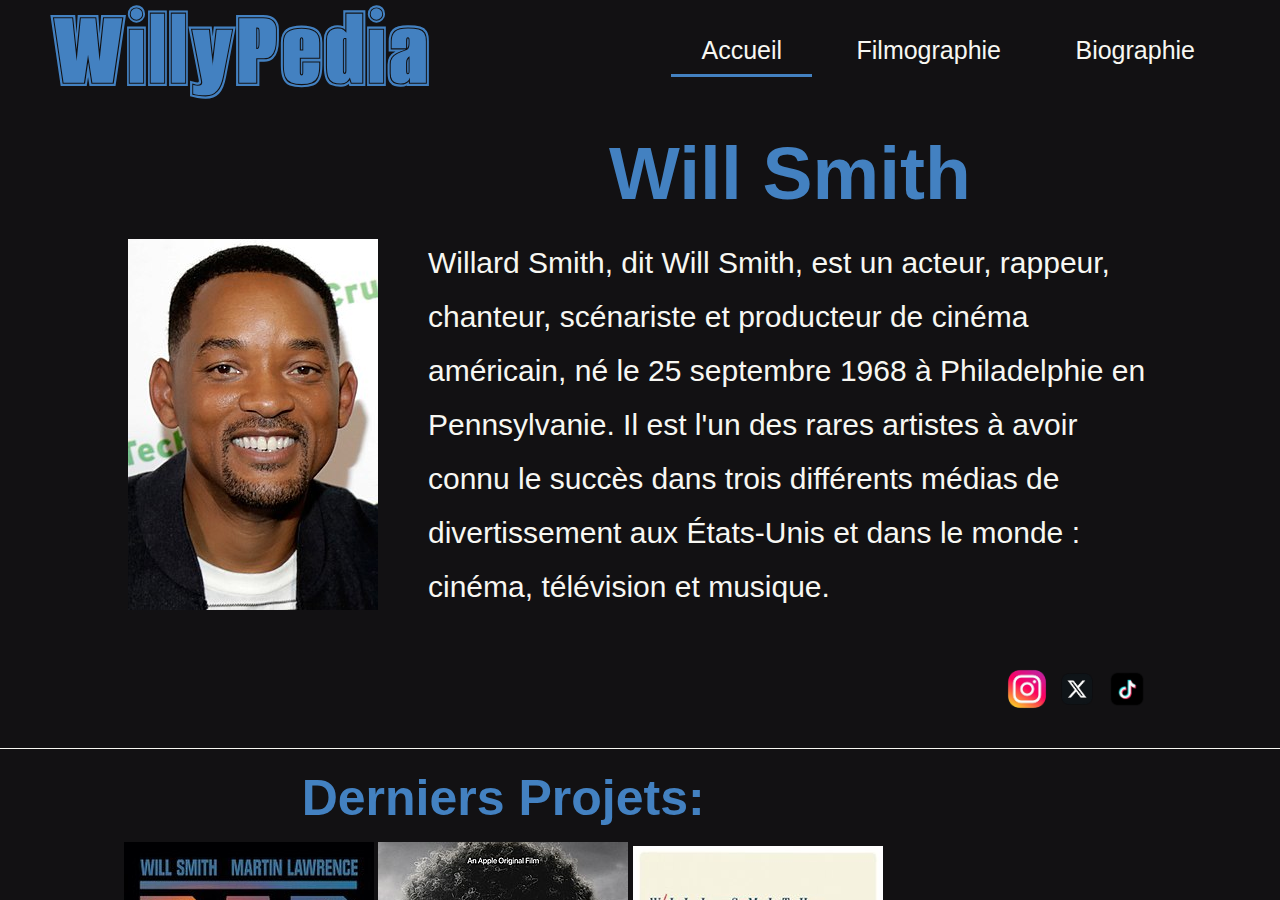
<file: index.html>
<!DOCTYPE html>
<html lang="fr">
  <head>
    <meta charset="UTF-8" />
    <meta http-equiv="refresh" content="0; URL='home.html'" />
    <link rel="stylesheet" href="styles.css" />
    <title>Redirection...</title>
  </head>
  <body>
    <div class="card">
      <h1>Programme BTech - Session 46</h1>
      <h2>Projet solo</h2>
      <p>
        Redirection en cours. Si vous n'êtes pas redirigé,
        <a href="home.html">cliquez ici</a>.
      </p>
    </div>
  </body>
</html>
</file>
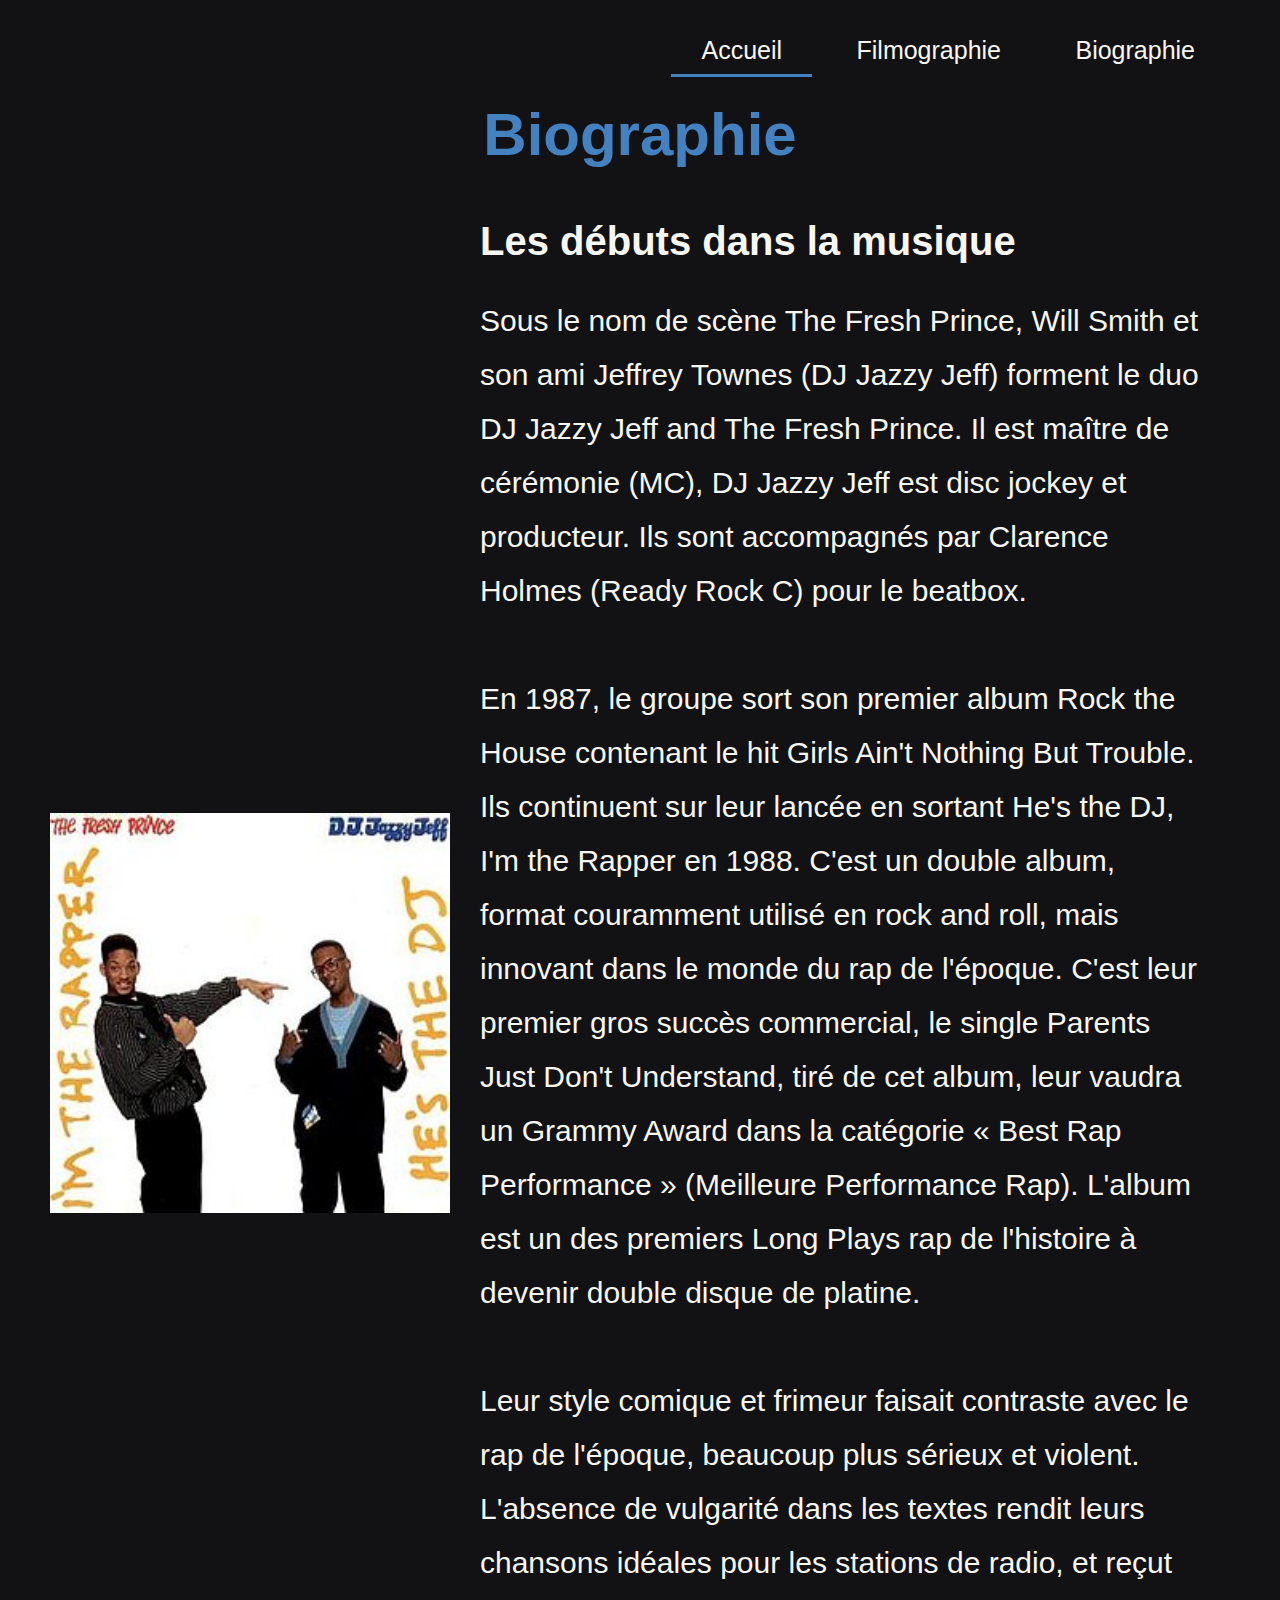
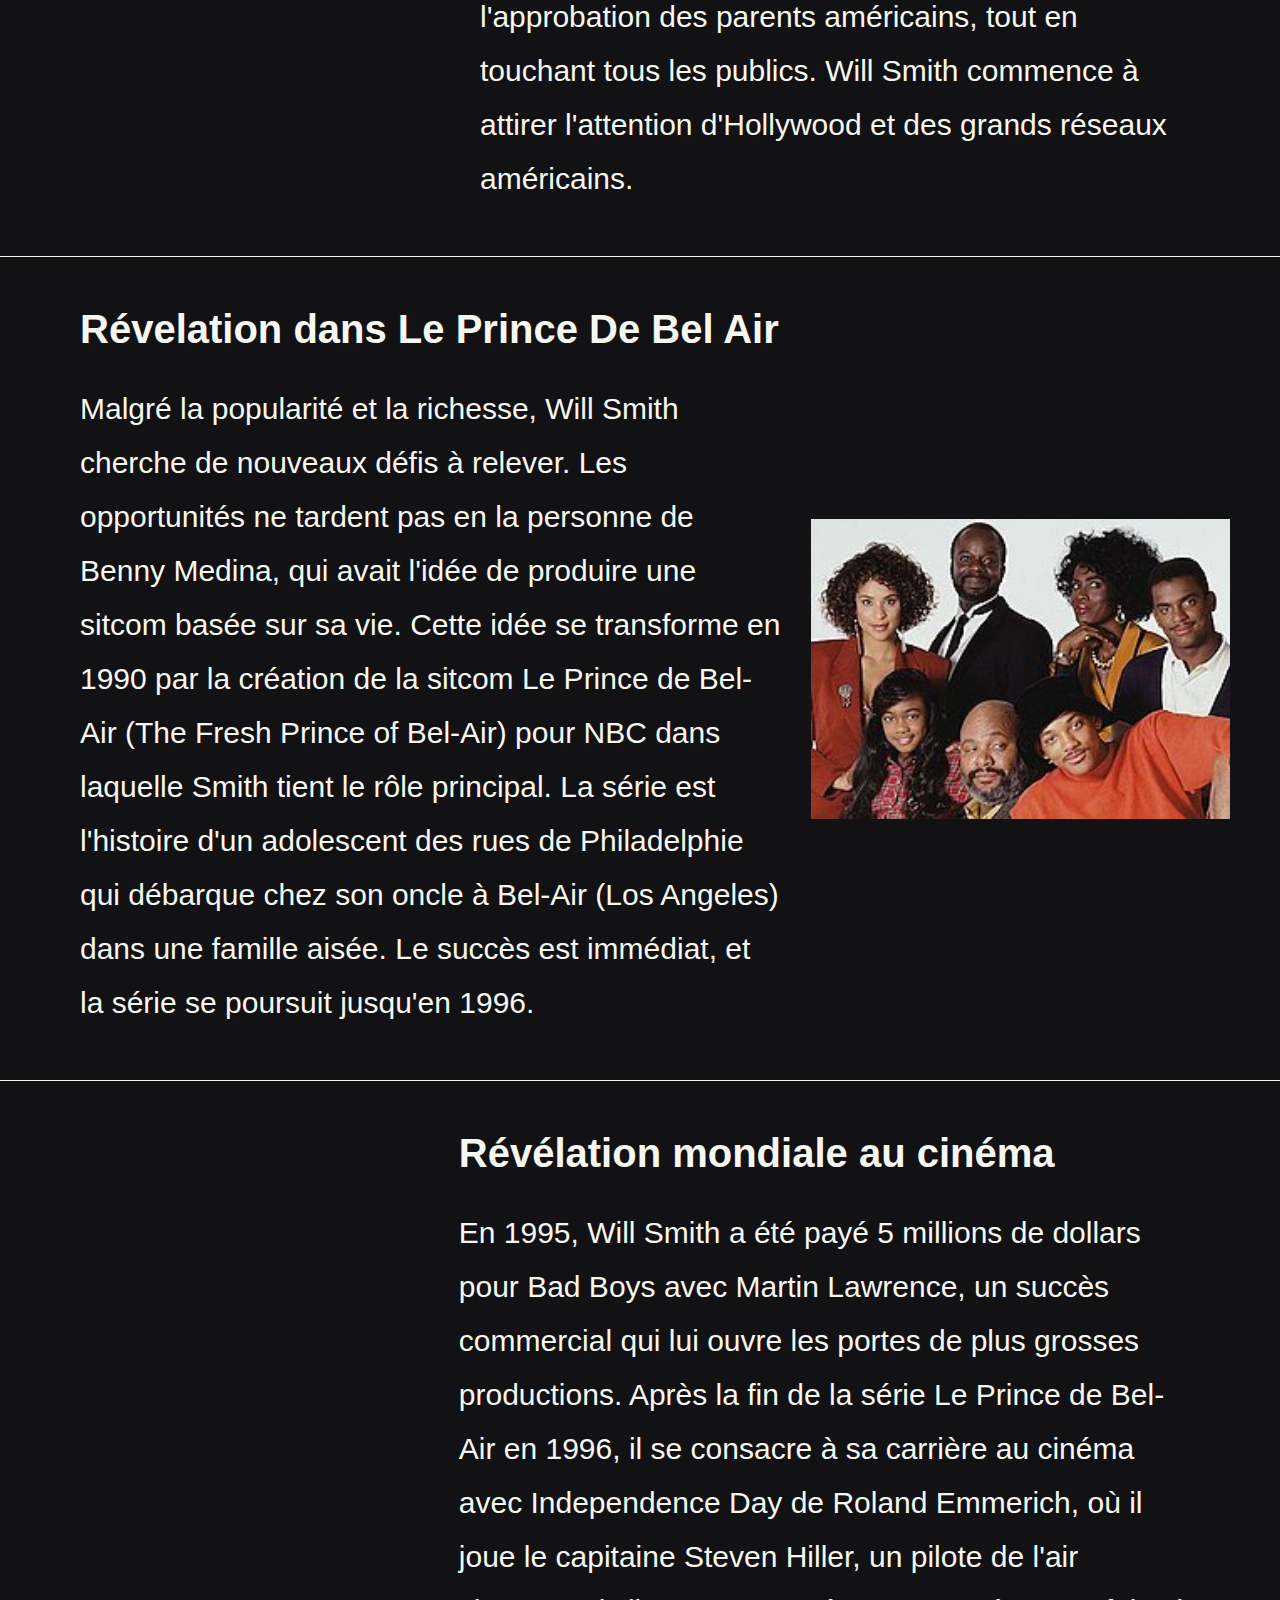
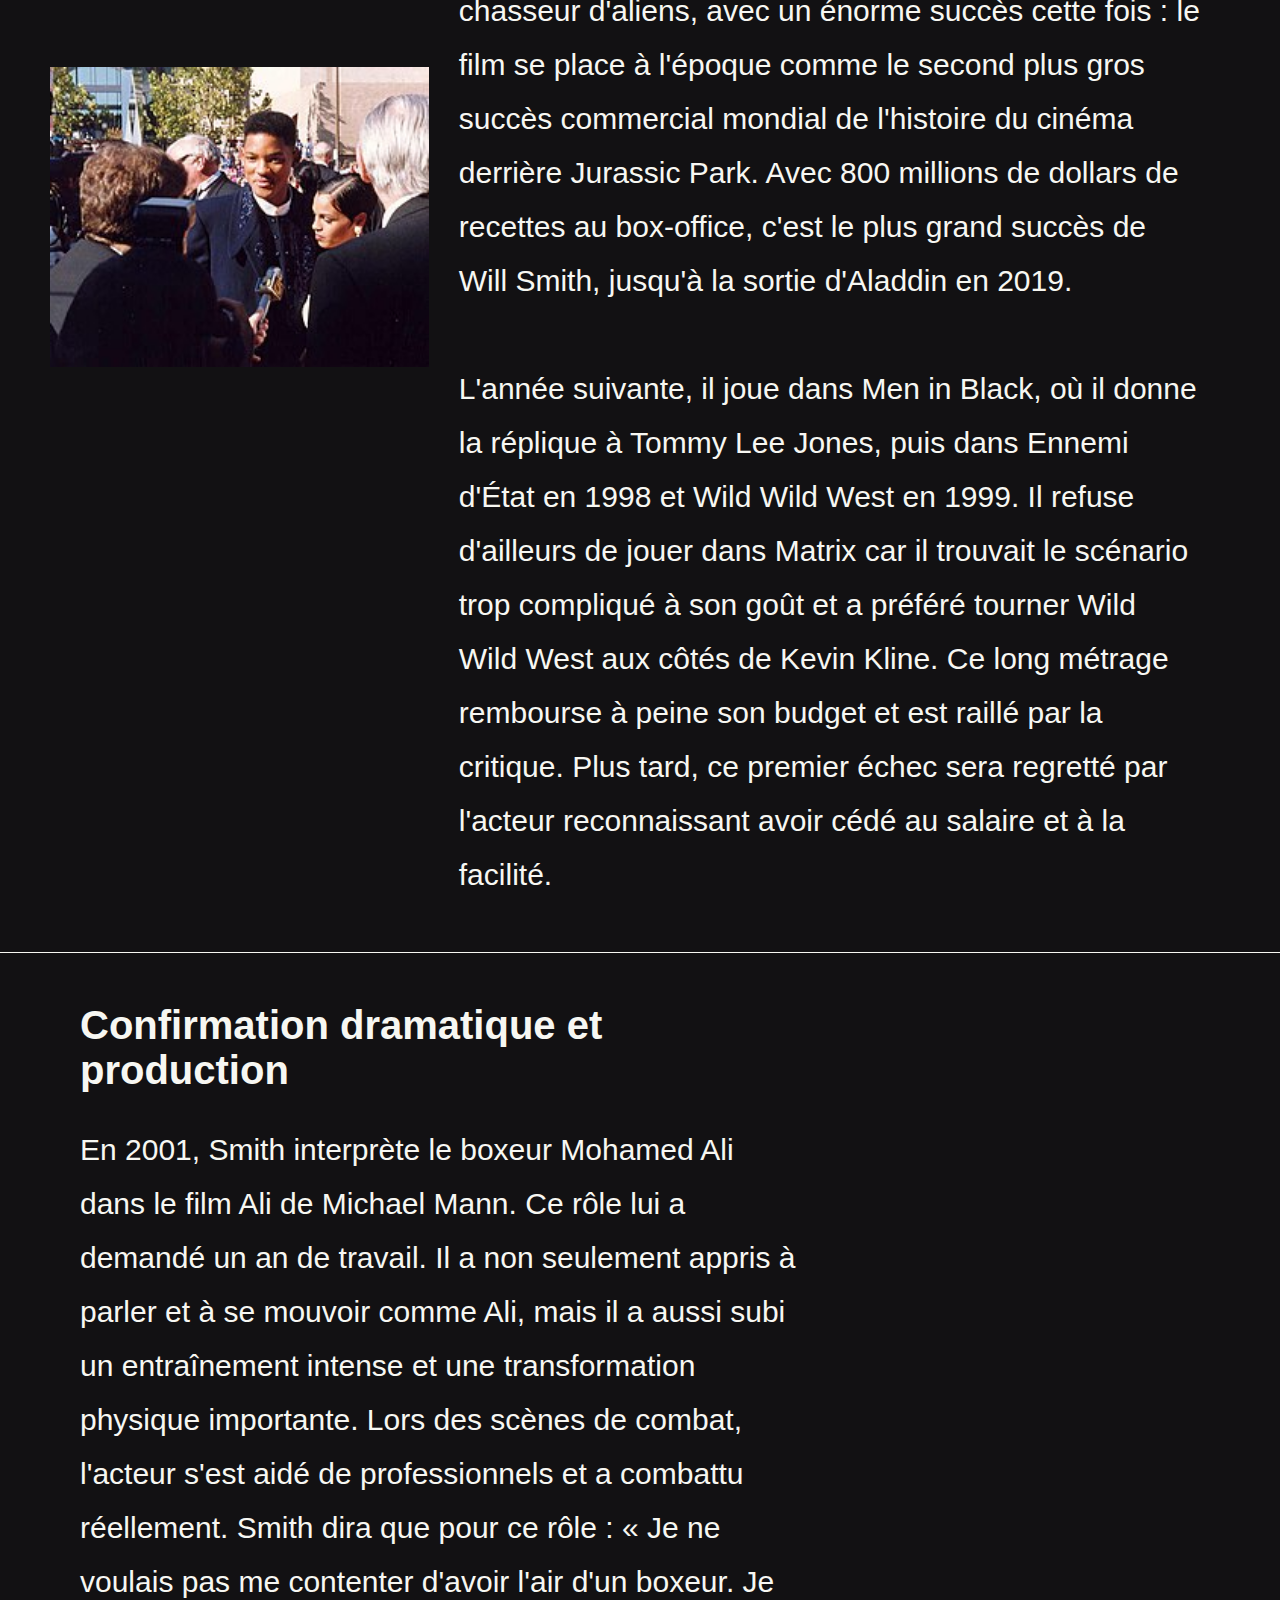
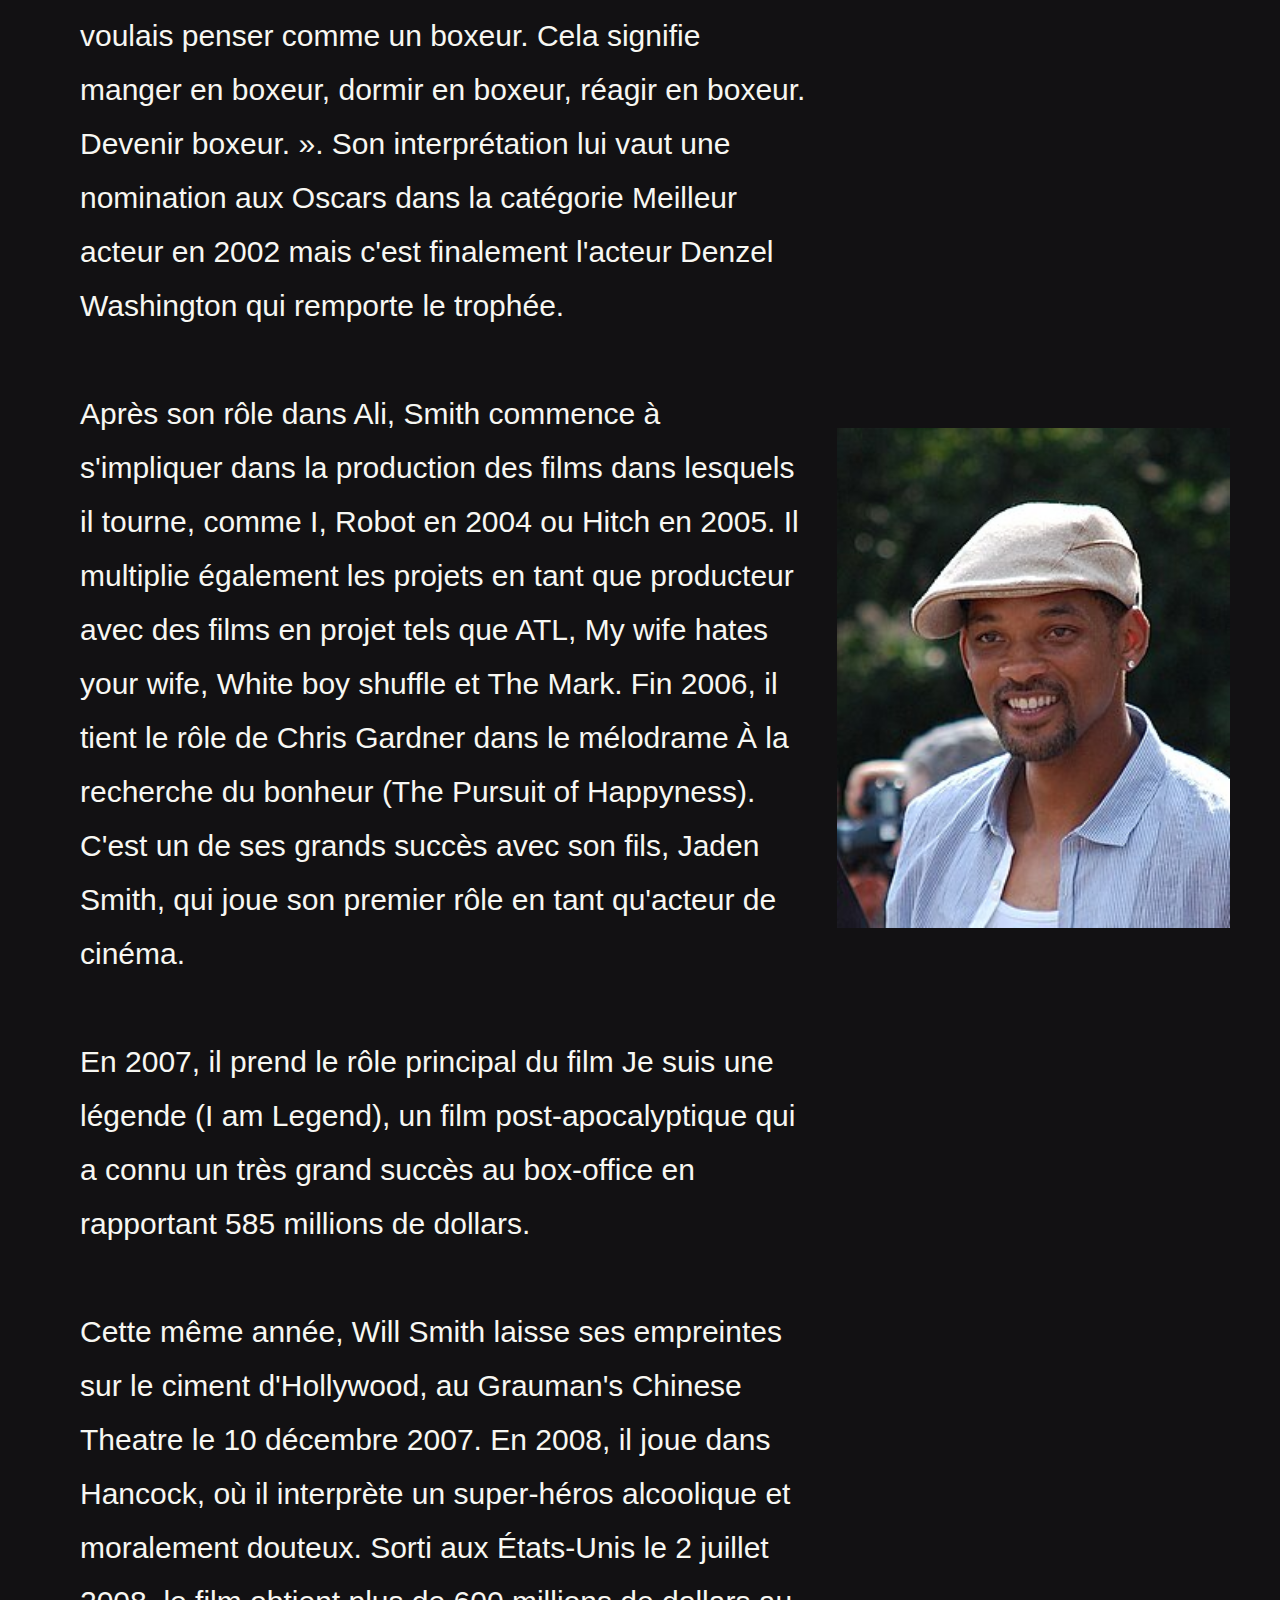
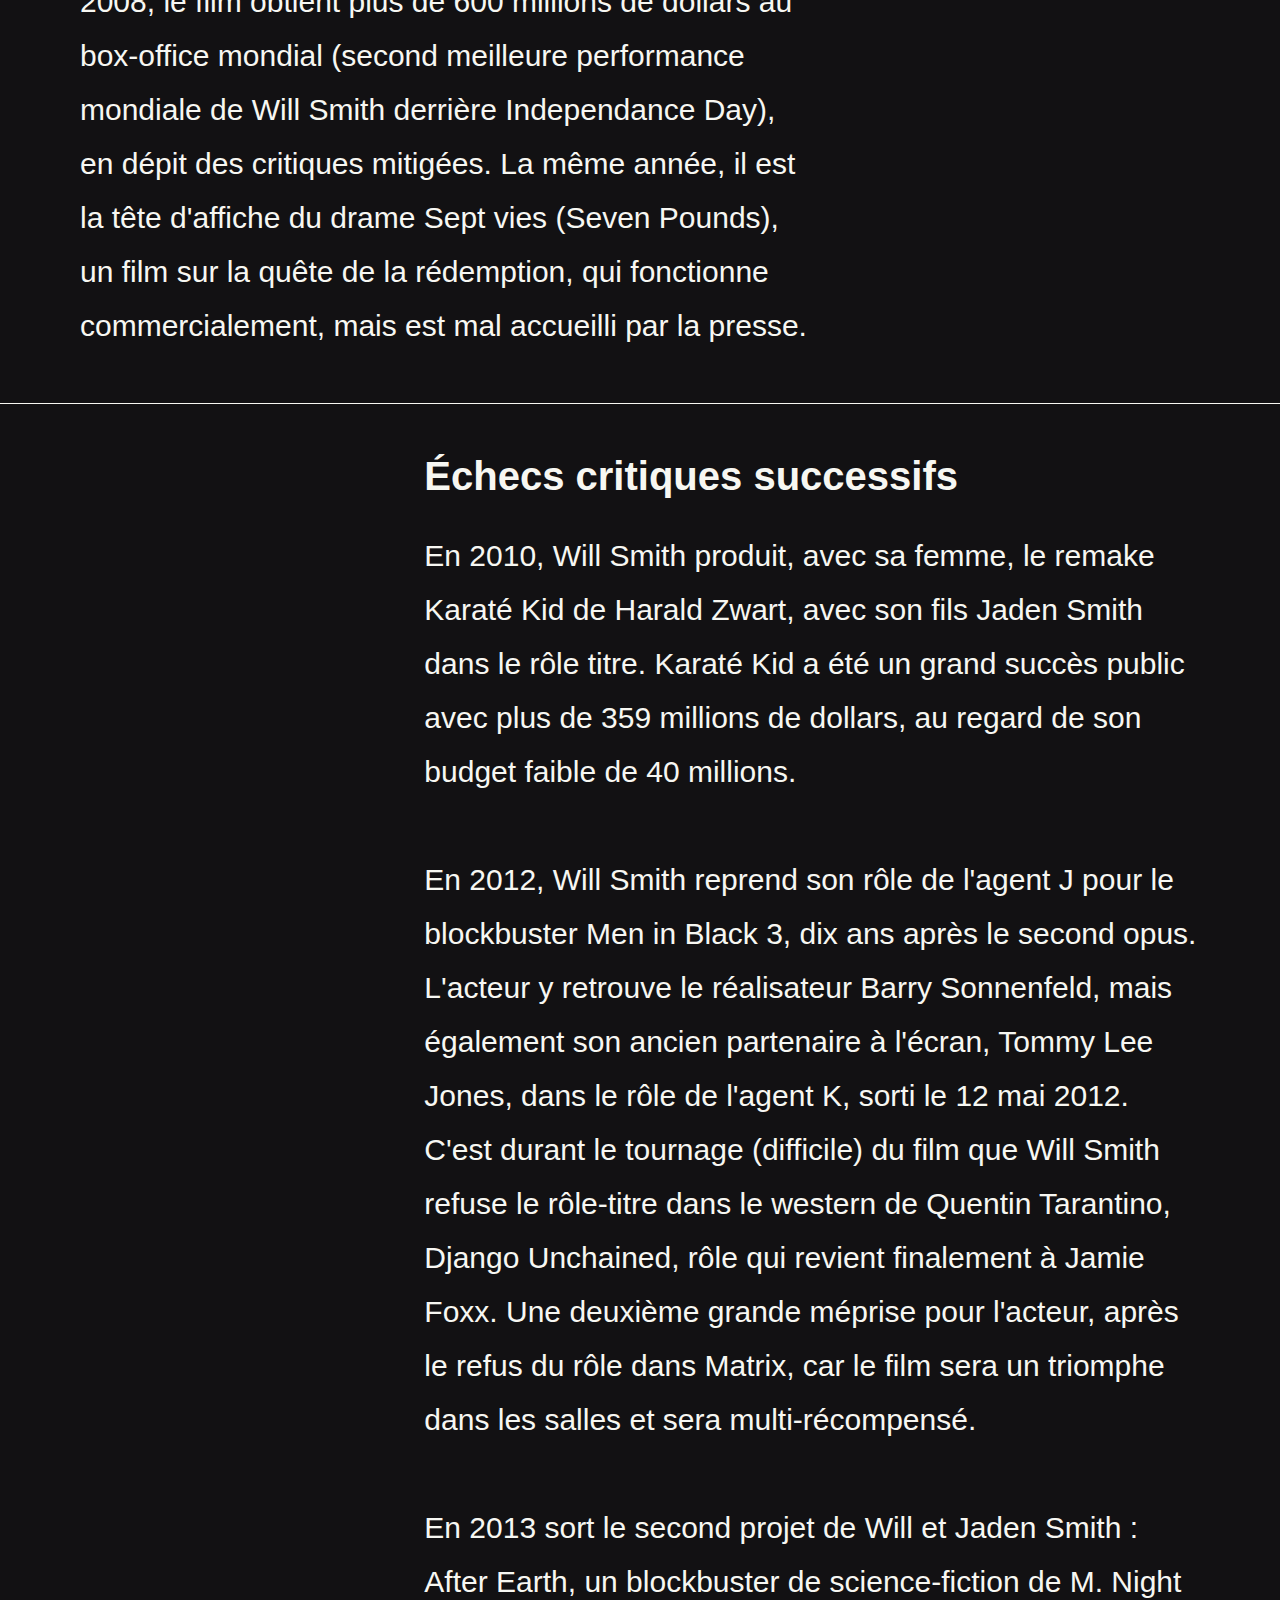
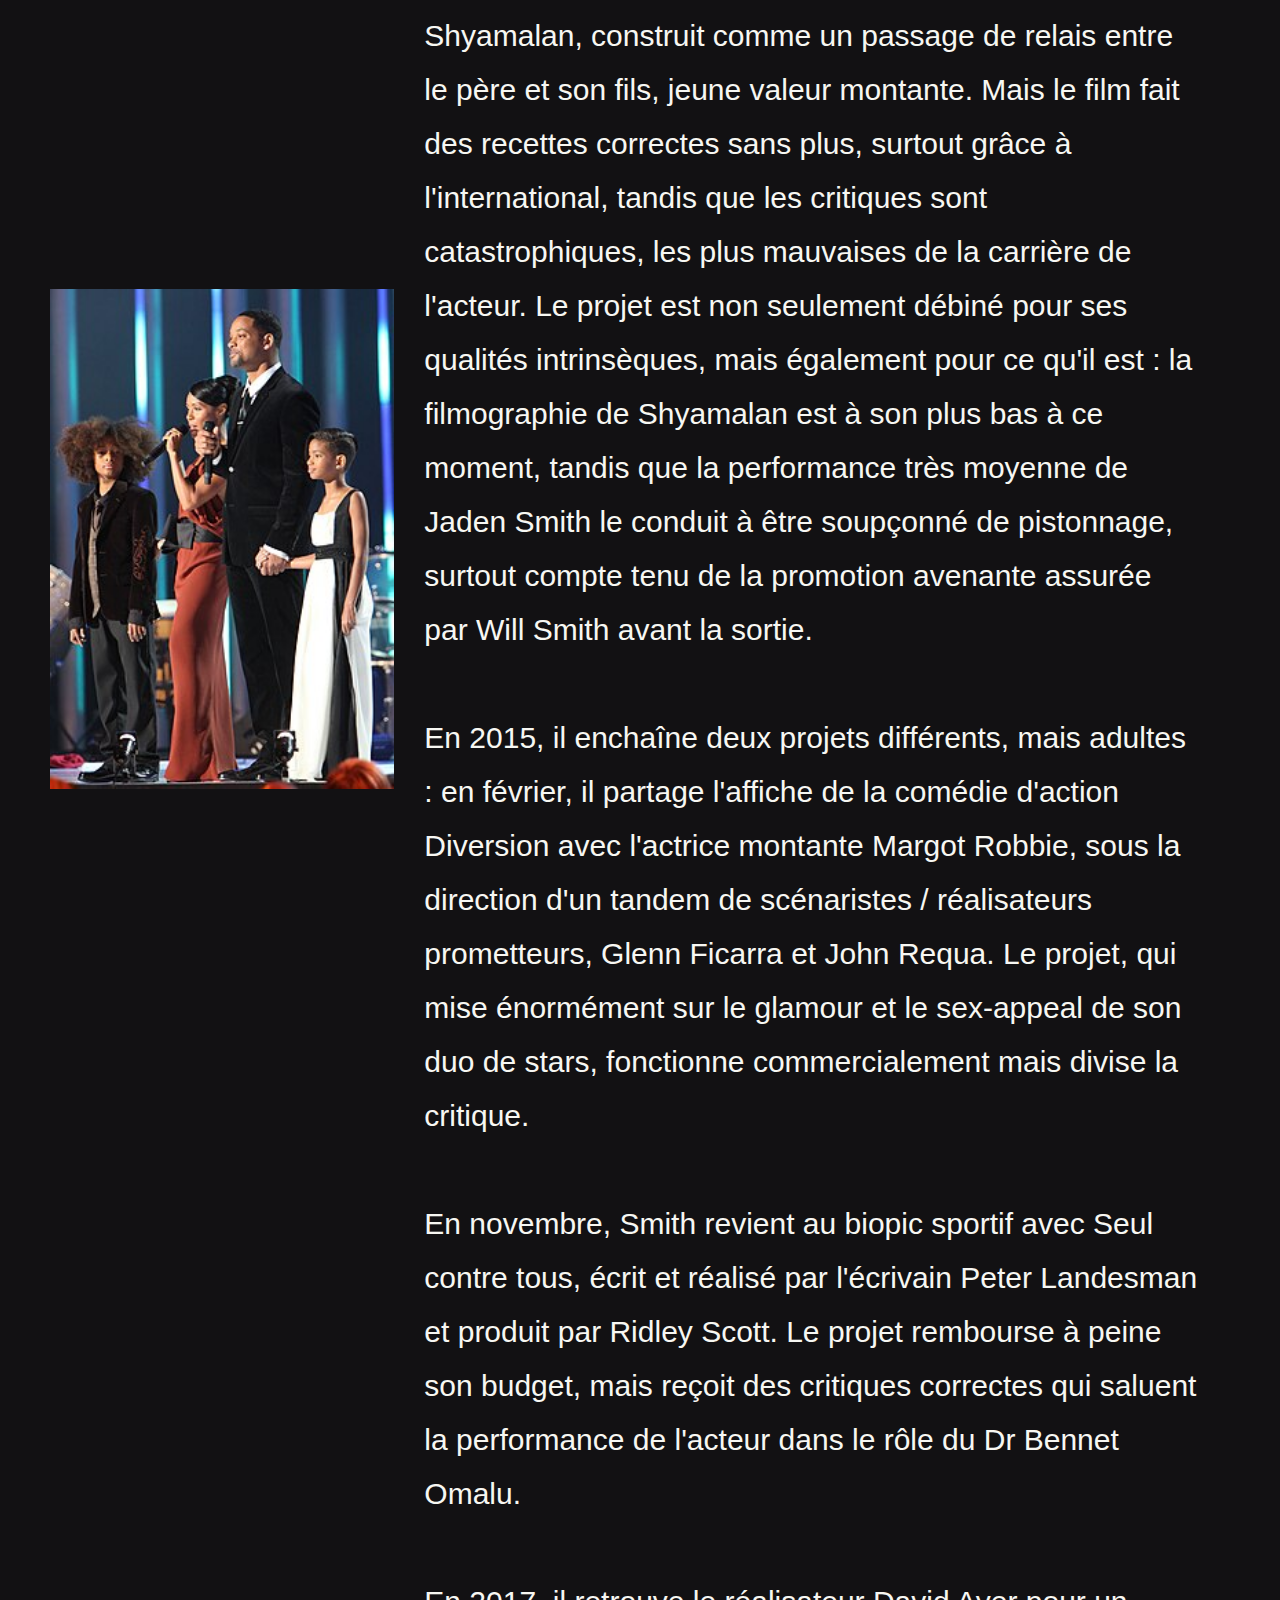
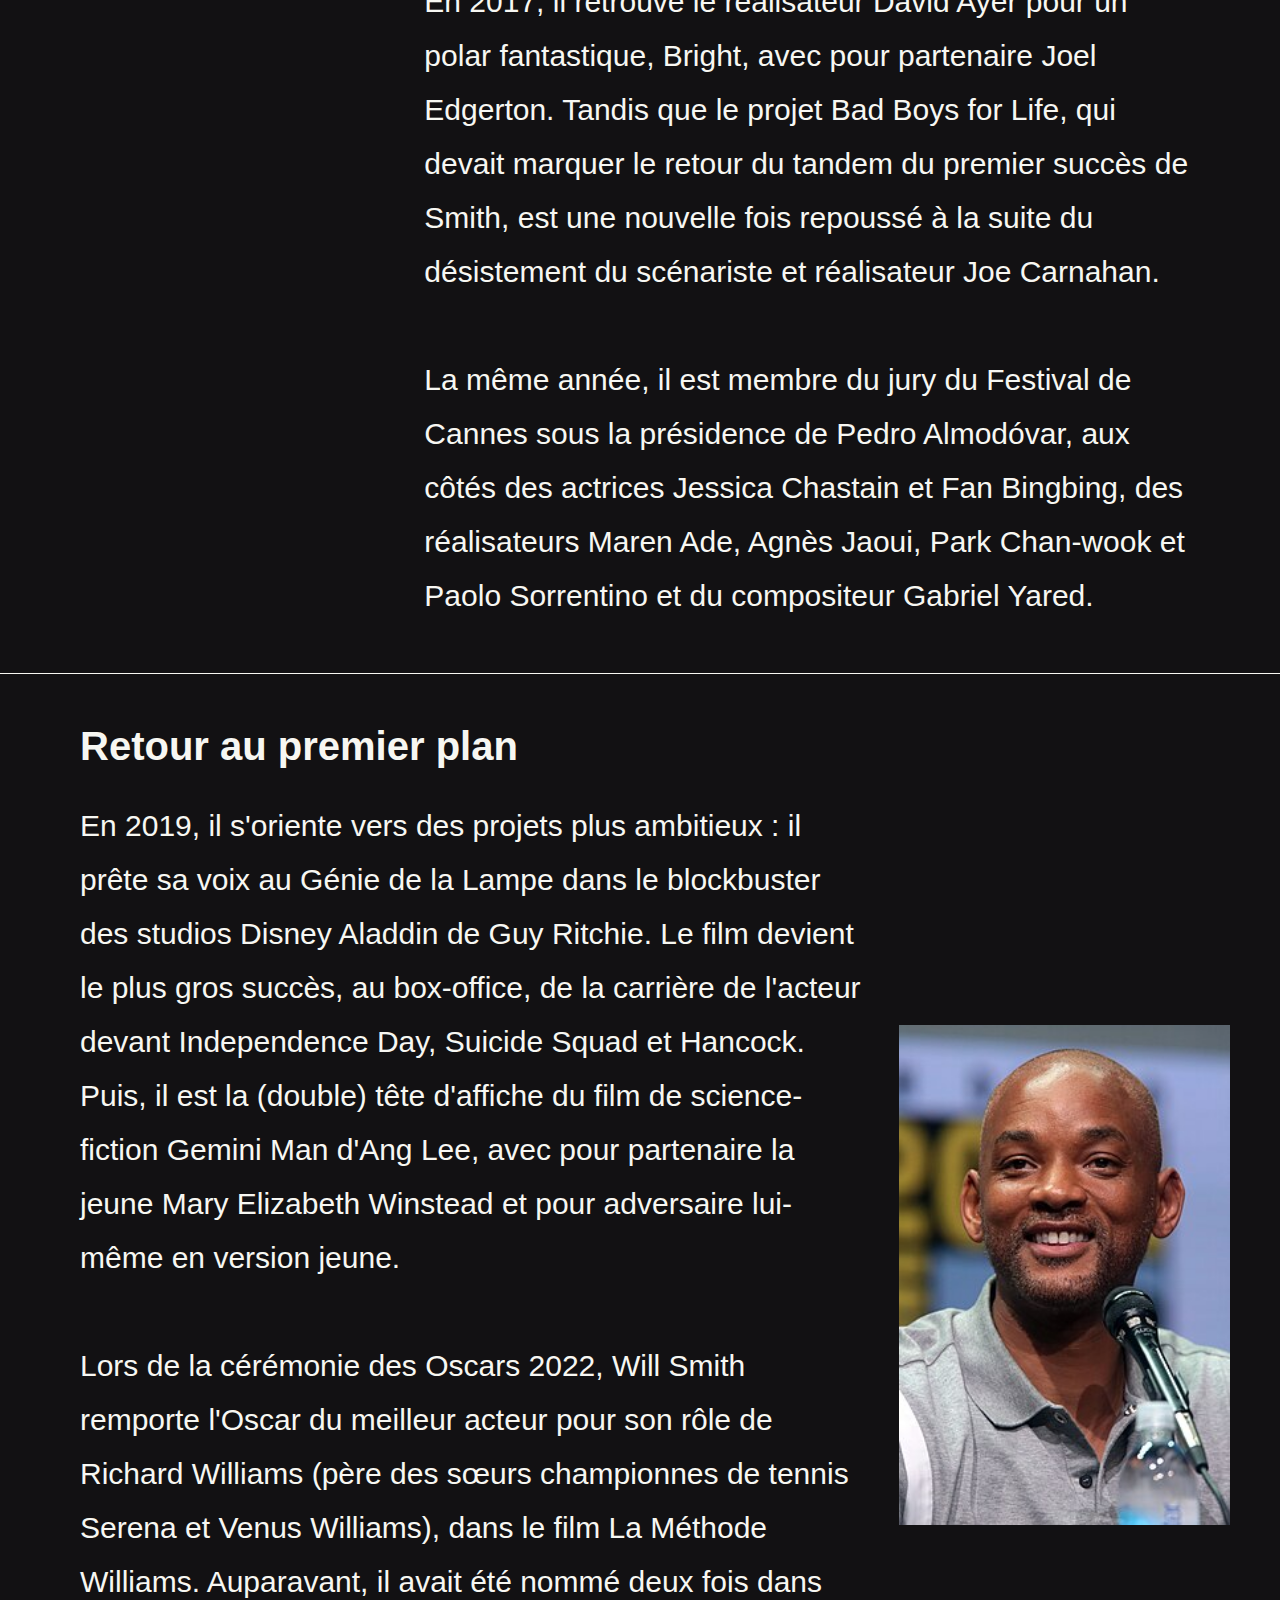
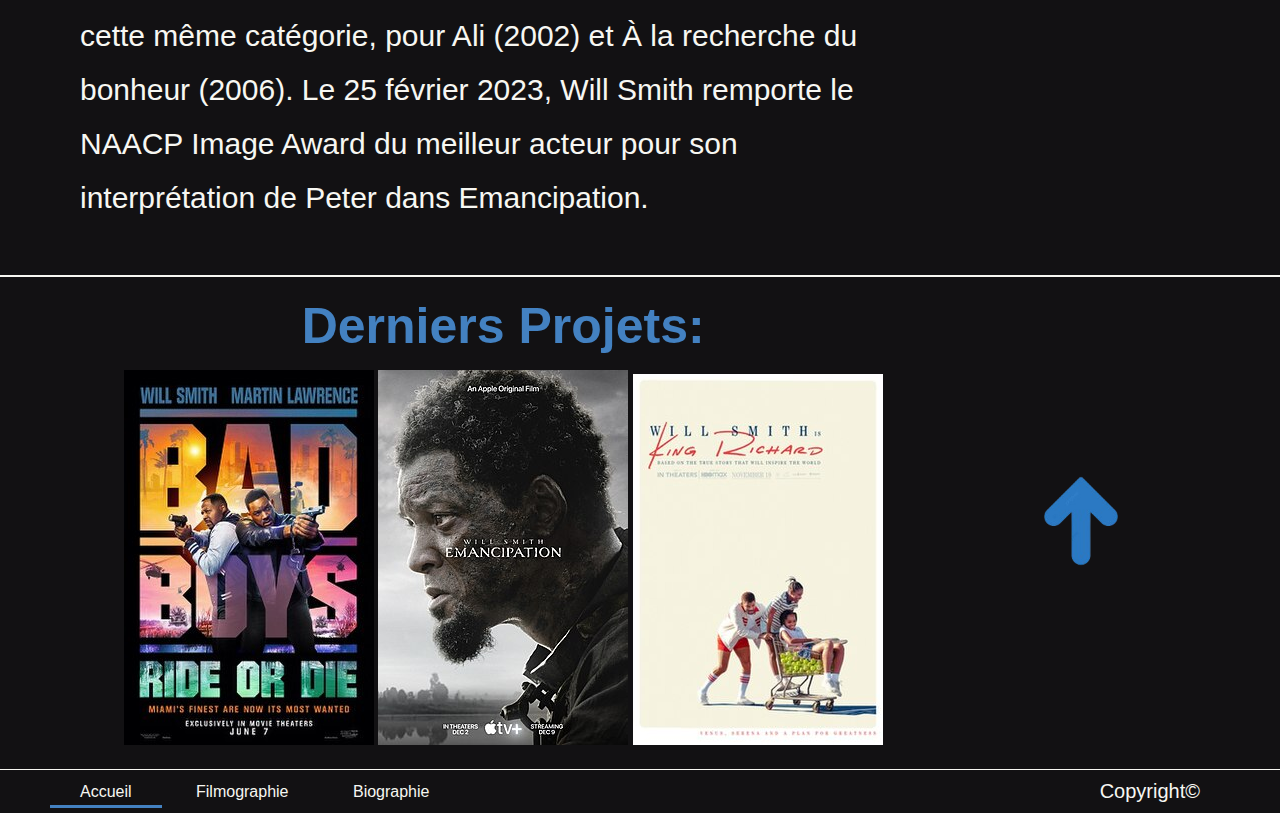
<file: biography.html>
<!DOCTYPE html>
<html lang="fr">
  <head>
    <meta charset="UTF-8" />
    <meta name="viewport" content="width=device-width, initial-scale=1.0" />
    <title>WillyPedia-Biographie</title>
    <link rel="icon" type="image/vnd.icon" href="img/willpng.png" />
    <link rel="stylesheet" href="commun.css" />
    <link rel="stylesheet" href="biography.css" />
    <link rel="stylesheet" href="mediaqueries.css" />
    <meta
      name="description"
      content="Willard Smith, dit Will Smith, est un acteur, rappeur, chanteur,   scénariste et producteur de cinéma américain, né le 25 septembre   1968 à Philadelphie en Pennsylvanie. Il est l'un des rares artistes    à avoir connu le succès dans trois différents médias de    divertissement aux États-Unis et dans le monde : cinéma, télévision et musique."
    />
  </head>
  <body>
    <header class="header">
      <div></div>
      <nav>
        <a
          aria-label="Lien vers la page d'accueil"
          href="home.html"
          class="active"
          >Accueil</a
        >
        <a aria-label="Lien vers la filmographie" href="filmography.html"
          >Filmographie</a
        >
        <a aria-label="Lien vers la biographie" href="biography.html"
          >Biographie</a
        >
      </nav>
      <div class="burger">
        <input type="checkbox" id="menu-toggle" hidden />
        <label for="menu-toggle" class="menu-button">&#9776;</label>

        <nav class="side-menu">
          <ul>
            <li>
              <a aria-label="Lien vers la page d'accueil" href="home.html"
                >Accueil</a
              >
            </li>
            <li>
              <a
                aria-label="Lien vers la filmographie"
                href="filmography.html"
                href="filmography.html"
                >Filmographie</a
              >
            </li>
            <li>
              <a
                aria-label="Lien vers la biographie"
                href="biography.html"
                href="biography.html"
                >Biographie</a
              >
            </li>
          </ul>
        </nav>
      </div>
    </header>
    <main>
      <h2 class="big-title">Biographie</h2>
      <article class="article-container pair">
        <img
          width="400"
          height="400"
          src="img/DJ.jpg"
          alt="couverture de l'album He's the DJ, I'm the Rapper de Will Smith et DJ Jazzy Jeff"
          title="Album He's the DJ, I'm the Rapper"
        />
        <div class="article-text">
          <h3>Les débuts dans la musique</h3>
          <p>
            Sous le nom de scène The Fresh Prince, Will Smith et son ami Jeffrey
            Townes (DJ Jazzy Jeff) forment le duo DJ Jazzy Jeff and The Fresh
            Prince. Il est maître de cérémonie (MC), DJ Jazzy Jeff est disc
            jockey et producteur. Ils sont accompagnés par Clarence Holmes
            (Ready Rock C) pour le beatbox. <br />
            <br />
            En 1987, le groupe sort son premier album Rock the House contenant
            le hit Girls Ain't Nothing But Trouble. Ils continuent sur leur
            lancée en sortant He's the DJ, I'm the Rapper en 1988. C'est un
            double album, format couramment utilisé en rock and roll, mais
            innovant dans le monde du rap de l'époque. C'est leur premier gros
            succès commercial, le single Parents Just Don't Understand, tiré de
            cet album, leur vaudra un Grammy Award dans la catégorie « Best Rap
            Performance » (Meilleure Performance Rap). L'album est un des
            premiers Long Plays rap de l'histoire à devenir double disque de
            platine. <br />
            <br />Leur style comique et frimeur faisait contraste avec le rap de
            l'époque, beaucoup plus sérieux et violent. L'absence de vulgarité
            dans les textes rendit leurs chansons idéales pour les stations de
            radio, et reçut l'approbation des parents américains, tout en
            touchant tous les publics. Will Smith commence à attirer l'attention
            d'Hollywood et des grands réseaux américains.
          </p>
        </div>
      </article>
      <article class="article-container impair">
        <img
          width="500"
          height="300"
          src="img/Fresh_Prince_Cast.jpg"
          alt="Photo du casting du Prince de Bel-Air"
          title="Casting du Prince de Bel-Air"
        />
        <div class="article-text">
          <h3>Révelation dans Le Prince De Bel Air</h3>
          <p>
            Malgré la popularité et la richesse, Will Smith cherche de nouveaux
            défis à relever. Les opportunités ne tardent pas en la personne de
            Benny Medina, qui avait l'idée de produire une sitcom basée sur sa
            vie. Cette idée se transforme en 1990 par la création de la sitcom
            Le Prince de Bel-Air (The Fresh Prince of Bel-Air) pour NBC dans
            laquelle Smith tient le rôle principal. La série est l'histoire d'un
            adolescent des rues de Philadelphie qui débarque chez son oncle à
            Bel-Air (Los Angeles) dans une famille aisée. Le succès est
            immédiat, et la série se poursuit jusqu'en 1996.
          </p>
        </div>
      </article>
      <article class="article-container pair">
        <img
          width="500"
          height="300"
          src="img/Will_Smith_freshprince.jpg"
          alt="Will Smith aux Emmy Awards en 1993"
          title="Emmy Awards 1993"
        />
        <div class="article-text">
          <h3>Révélation mondiale au cinéma</h3>
          <p>
            En 1995, Will Smith a été payé 5 millions de dollars pour Bad Boys
            avec Martin Lawrence, un succès commercial qui lui ouvre les portes
            de plus grosses productions. Après la fin de la série Le Prince de
            Bel-Air en 1996, il se consacre à sa carrière au cinéma avec
            Independence Day de Roland Emmerich, où il joue le capitaine Steven
            Hiller, un pilote de l'air chasseur d'aliens, avec un énorme succès
            cette fois : le film se place à l'époque comme le second plus gros
            succès commercial mondial de l'histoire du cinéma derrière Jurassic
            Park. Avec 800 millions de dollars de recettes au box-office, c'est
            le plus grand succès de Will Smith, jusqu'à la sortie d'Aladdin en
            2019. <br /><br />
            L'année suivante, il joue dans Men in Black, où il donne la réplique
            à Tommy Lee Jones, puis dans Ennemi d'État en 1998 et Wild Wild West
            en 1999. Il refuse d'ailleurs de jouer dans Matrix car il trouvait
            le scénario trop compliqué à son goût et a préféré tourner Wild Wild
            West aux côtés de Kevin Kline. Ce long métrage rembourse à peine son
            budget et est raillé par la critique. Plus tard, ce premier échec
            sera regretté par l'acteur reconnaissant avoir cédé au salaire et à
            la facilité.
          </p>
        </div>
      </article>
      <article class="article-container impair">
        <img
          width="400"
          height="500"
          src="img/Will_Smith_prod.jpg"
          alt="Portrait de will Smith avec un berret"
          title="Will Smith"
        />
        <div class="article-text">
          <h3>Confirmation dramatique et production</h3>
          <p>
            En 2001, Smith interprète le boxeur Mohamed Ali dans le film Ali de
            Michael Mann. Ce rôle lui a demandé un an de travail. Il a non
            seulement appris à parler et à se mouvoir comme Ali, mais il a aussi
            subi un entraînement intense et une transformation physique
            importante. Lors des scènes de combat, l'acteur s'est aidé de
            professionnels et a combattu réellement. Smith dira que pour ce rôle
            : « Je ne voulais pas me contenter d'avoir l'air d'un boxeur. Je
            voulais penser comme un boxeur. Cela signifie manger en boxeur,
            dormir en boxeur, réagir en boxeur. Devenir boxeur. ». Son
            interprétation lui vaut une nomination aux Oscars dans la catégorie
            Meilleur acteur en 2002 mais c'est finalement l'acteur Denzel
            Washington qui remporte le trophée. <br />
            <br />
            Après son rôle dans Ali, Smith commence à s'impliquer dans la
            production des films dans lesquels il tourne, comme I, Robot en 2004
            ou Hitch en 2005. Il multiplie également les projets en tant que
            producteur avec des films en projet tels que ATL, My wife hates your
            wife, White boy shuffle et The Mark. Fin 2006, il tient le rôle de
            Chris Gardner dans le mélodrame À la recherche du bonheur (The
            Pursuit of Happyness). C'est un de ses grands succès avec son fils,
            Jaden Smith, qui joue son premier rôle en tant qu'acteur de cinéma.
            <br />
            <br />
            En 2007, il prend le rôle principal du film Je suis une légende (I
            am Legend), un film post-apocalyptique qui a connu un très grand
            succès au box-office en rapportant 585 millions de dollars. <br />
            <br />
            Cette même année, Will Smith laisse ses empreintes sur le ciment
            d'Hollywood, au Grauman's Chinese Theatre le 10 décembre 2007. En
            2008, il joue dans Hancock, où il interprète un super-héros
            alcoolique et moralement douteux. Sorti aux États-Unis le 2 juillet
            2008, le film obtient plus de 600 millions de dollars au box-office
            mondial (second meilleure performance mondiale de Will Smith
            derrière Independance Day), en dépit des critiques mitigées. La même
            année, il est la tête d'affiche du drame Sept vies (Seven Pounds),
            un film sur la quête de la rédemption, qui fonctionne
            commercialement, mais est mal accueilli par la presse.
          </p>
        </div>
      </article>
      <article class="article-container pair">
        <img
          width="400"
          height="500"
          src="img/willjadajaden.jpg"
          alt="Will, Jada sa femme, Jaden et Willow Smith ses enfants sur scene pour une remise de récompense"
          title="Nobel Peace Prize Concert"
        />
        <div class="article-text">
          <h3>Échecs critiques successifs</h3>
          <p>
            En 2010, Will Smith produit, avec sa femme, le remake Karaté Kid de
            Harald Zwart, avec son fils Jaden Smith dans le rôle titre. Karaté
            Kid a été un grand succès public avec plus de 359 millions de
            dollars, au regard de son budget faible de 40 millions.
            <br /><br />
            En 2012, Will Smith reprend son rôle de l'agent J pour le
            blockbuster Men in Black 3, dix ans après le second opus. L'acteur y
            retrouve le réalisateur Barry Sonnenfeld, mais également son ancien
            partenaire à l'écran, Tommy Lee Jones, dans le rôle de l'agent K,
            sorti le 12 mai 2012. C'est durant le tournage (difficile) du film
            que Will Smith refuse le rôle-titre dans le western de Quentin
            Tarantino, Django Unchained, rôle qui revient finalement à Jamie
            Foxx. Une deuxième grande méprise pour l'acteur, après le refus du
            rôle dans Matrix, car le film sera un triomphe dans les salles et
            sera multi-récompensé. <br />
            <br />
            En 2013 sort le second projet de Will et Jaden Smith : After Earth,
            un blockbuster de science-fiction de M. Night Shyamalan, construit
            comme un passage de relais entre le père et son fils, jeune valeur
            montante. Mais le film fait des recettes correctes sans plus,
            surtout grâce à l'international, tandis que les critiques sont
            catastrophiques, les plus mauvaises de la carrière de l'acteur. Le
            projet est non seulement débiné pour ses qualités intrinsèques, mais
            également pour ce qu'il est : la filmographie de Shyamalan est à son
            plus bas à ce moment, tandis que la performance très moyenne de
            Jaden Smith le conduit à être soupçonné de pistonnage, surtout
            compte tenu de la promotion avenante assurée par Will Smith avant la
            sortie. <br />
            <br />
            En 2015, il enchaîne deux projets différents, mais adultes : en
            février, il partage l'affiche de la comédie d'action Diversion avec
            l'actrice montante Margot Robbie, sous la direction d'un tandem de
            scénaristes / réalisateurs prometteurs, Glenn Ficarra et John Requa.
            Le projet, qui mise énormément sur le glamour et le sex-appeal de
            son duo de stars, fonctionne commercialement mais divise la
            critique. <br />
            <br />
            En novembre, Smith revient au biopic sportif avec Seul contre tous,
            écrit et réalisé par l'écrivain Peter Landesman et produit par
            Ridley Scott. Le projet rembourse à peine son budget, mais reçoit
            des critiques correctes qui saluent la performance de l'acteur dans
            le rôle du Dr Bennet Omalu. <br />
            <br />En 2017, il retrouve le réalisateur David Ayer pour un polar
            fantastique, Bright, avec pour partenaire Joel Edgerton. Tandis que
            le projet Bad Boys for Life, qui devait marquer le retour du tandem
            du premier succès de Smith, est une nouvelle fois repoussé à la
            suite du désistement du scénariste et réalisateur Joe Carnahan.
            <br />
            <br />
            La même année, il est membre du jury du Festival de Cannes sous la
            présidence de Pedro Almodóvar, aux côtés des actrices Jessica
            Chastain et Fan Bingbing, des réalisateurs Maren Ade, Agnès Jaoui,
            Park Chan-wook et Paolo Sorrentino et du compositeur Gabriel Yared.
          </p>
        </div>
      </article>
      <article class="article-container impair">
        <img
          width="400"
          height="500"
          src="img/Will_Smith_first.jpg"
          alt="Will Smith durant un discord a la Comic Con de San Diego"
          title="Comic Con San Diego"
        />
        <div class="article-text">
          <h3>Retour au premier plan</h3>
          <p>
            En 2019, il s'oriente vers des projets plus ambitieux : il prête sa
            voix au Génie de la Lampe dans le blockbuster des studios Disney
            Aladdin de Guy Ritchie. Le film devient le plus gros succès, au
            box-office, de la carrière de l'acteur devant Independence Day,
            Suicide Squad et Hancock. Puis, il est la (double) tête d'affiche du
            film de science-fiction Gemini Man d'Ang Lee, avec pour partenaire
            la jeune Mary Elizabeth Winstead et pour adversaire lui-même en
            version jeune. <br />
            <br />
            Lors de la cérémonie des Oscars 2022, Will Smith remporte l'Oscar du
            meilleur acteur pour son rôle de Richard Williams (père des sœurs
            championnes de tennis Serena et Venus Williams), dans le film La
            Méthode Williams. Auparavant, il avait été nommé deux fois dans
            cette même catégorie, pour Ali (2002) et À la recherche du bonheur
            (2006). Le 25 février 2023, Will Smith remporte le NAACP Image Award
            du meilleur acteur pour son interprétation de Peter dans
            Emancipation.
          </p>
        </div>
      </article>
    </main>
    <footer>
      <div class="footer-container">
        <div class="footer-last-project">
          <h4>Derniers Projets:</h4>
          <a href="filmography.html#film22"
            ><img
              src="img/Bad_Boys_Ride_or_Die.jpg"
              alt="Affiche Bad Boys ride or die"
          /></a>
          <a href="filmography.html#film21"
            ><img src="img/Emancipation.jpg" alt="Affiche Emancipation"
          /></a>
          <a href="filmography.html#film20"
            ><img
              src="img/méthode_williams.jpeg"
              alt="Affiche la méthode Williams"
          /></a>
        </div>
        <a class="fleche" href="#"
          ><img
            src="img/fleche.png"
            width="150"
            alt="fleche pour remonter en haut de la page"
        /></a>
      </div>
      <div class="copyright">
        <nav>
          <a
            aria-label="Lien vers la page d'accueil"
            href="home.html"
            class="active"
            >Accueil</a
          >
          <a aria-label="Lien vers la filmographie" href="filmography.html"
            >Filmographie</a
          >
          <a aria-label="Lien vers la biographie" href="biography.html"
            >Biographie</a
          >
        </nav>
        <div>
          <a
            target="_blank"
            class="copyright-link"
            title="Images et contenu appartenant a Wikipedia.com"
            href="copyright.txt"
            >Copyright©</a
          >
        </div>
      </div>
    </footer>
  </body>
</html>
</file>
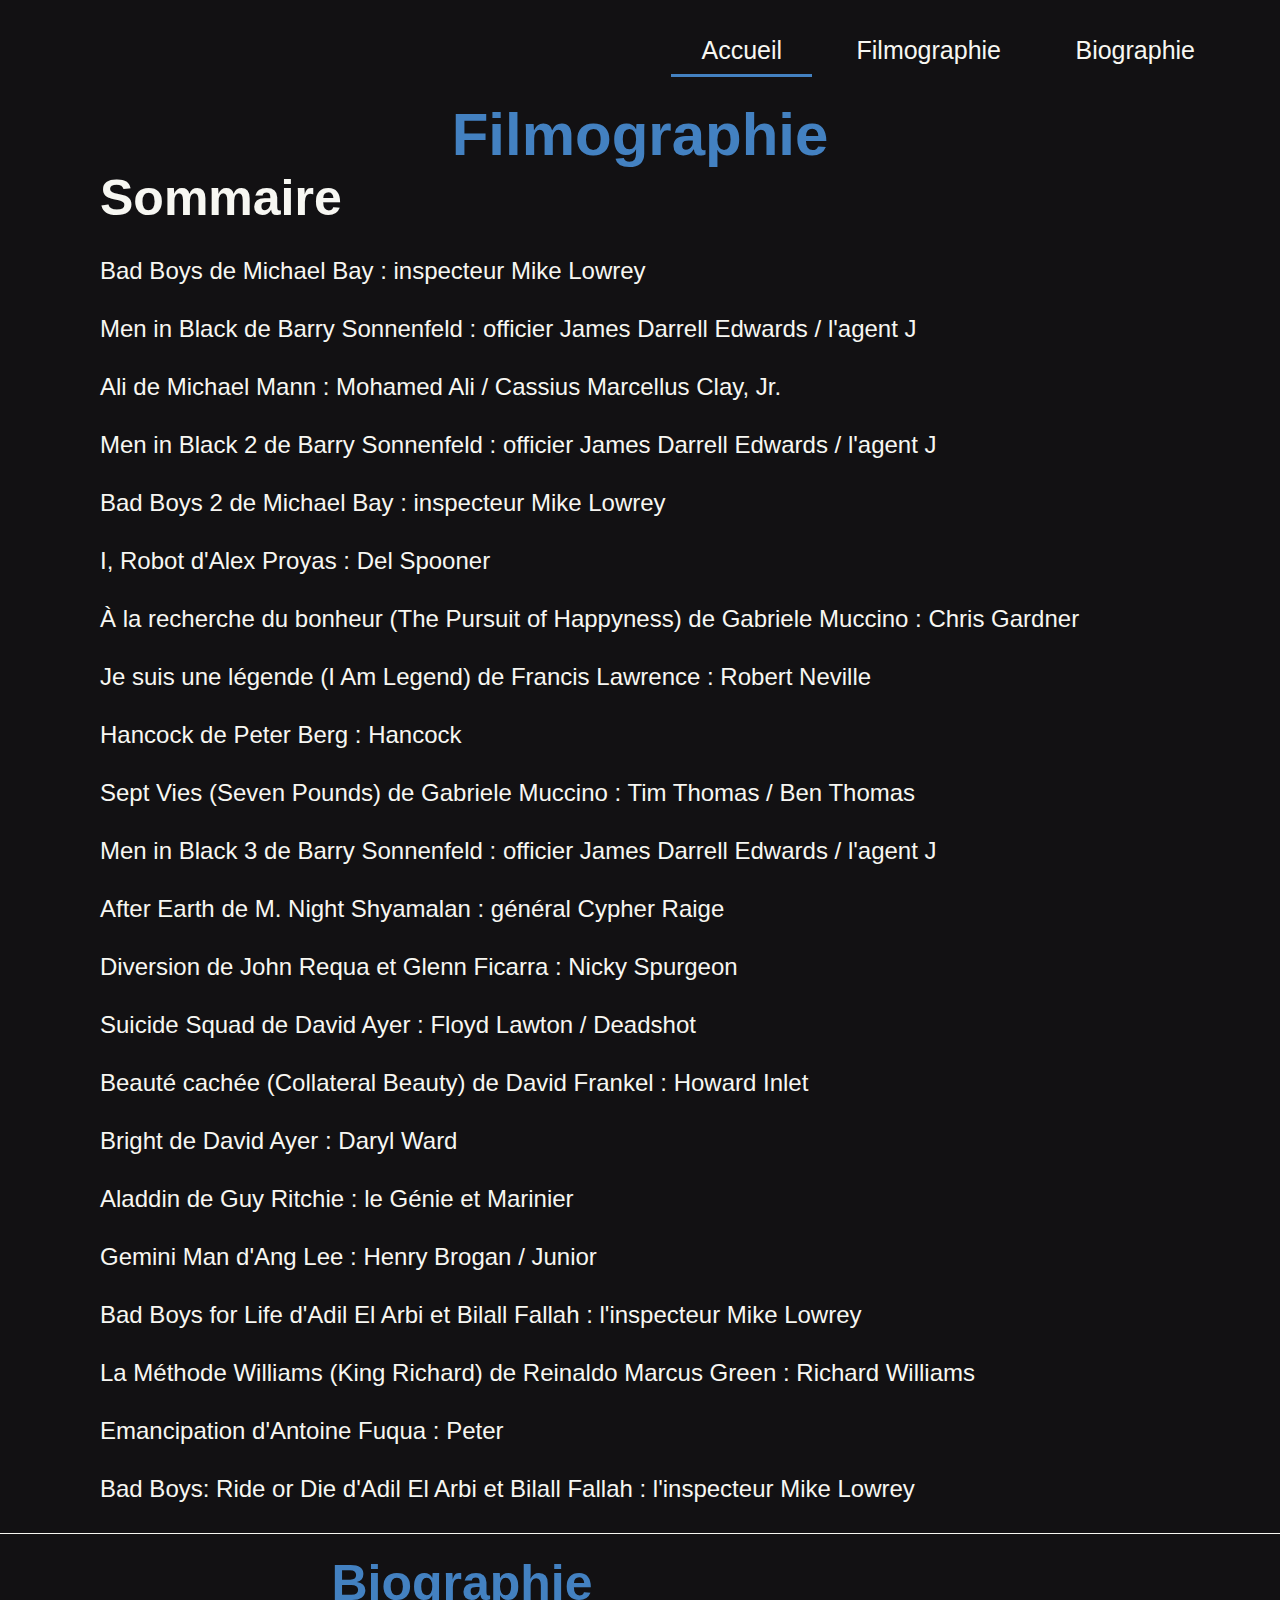
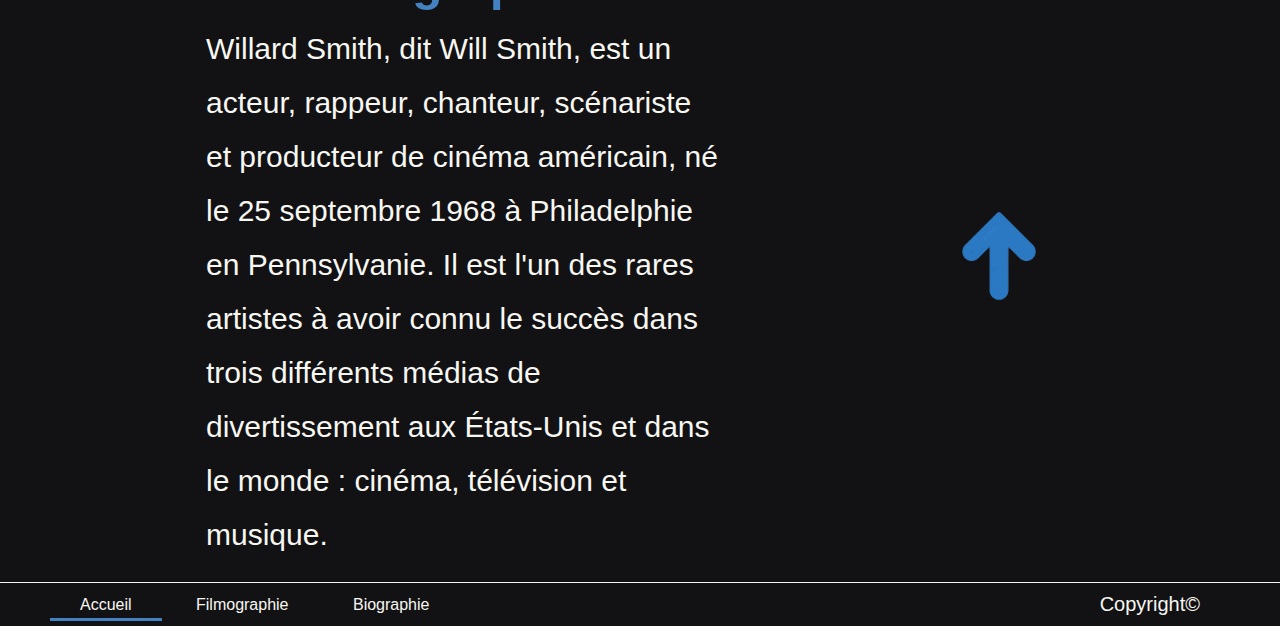
<file: filmography.html>
<!DOCTYPE html>
<html lang="fr">
  <head>
    <meta charset="UTF-8" />
    <meta name="viewport" content="width=device-width, initial-scale=1.0" />
    <title>WillyPedia-Filmographie</title>
    <link rel="icon" type="image/vnd.icon" href="img/willpng.png" />
    <link rel="stylesheet" href="commun.css" />
    <link rel="stylesheet" href="filmography.css" />
    <link rel="stylesheet" href="mediaqueries.css" />
    <meta
      name="description"
      content="Willard Smith, dit Will Smith, est un acteur, rappeur, chanteur,   scénariste et producteur de cinéma américain, né le 25 septembre   1968 à Philadelphie en Pennsylvanie. Il est l'un des rares artistes    à avoir connu le succès dans trois différents médias de    divertissement aux États-Unis et dans le monde : cinéma, télévision et musique."
    />
  </head>
  <body>
    <header class="header">
      <div></div>
      <nav>
        <a
          aria-label="Lien vers la page d'accueil"
          href="home.html"
          class="active"
          >Accueil</a
        >
        <a aria-label="Lien vers la filmographie" href="filmography.html"
          >Filmographie</a
        >
        <a aria-label="Lien vers la biographie" href="biography.html"
          >Biographie</a
        >
      </nav>
      <div class="burger">
        <input type="checkbox" id="menu-toggle" hidden />
        <label for="menu-toggle" class="menu-button">&#9776;</label>

        <nav class="side-menu">
          <ul>
            <li>
              <a aria-label="Lien vers la page d'accueil" href="home.html"
                >Accueil</a
              >
            </li>
            <li>
              <a
                aria-label="Lien vers la filmographie"
                href="filmography.html"
                href="filmography.html"
                >Filmographie</a
              >
            </li>
            <li>
              <a
                aria-label="Lien vers la biographie"
                href="biography.html"
                href="biography.html"
                >Biographie</a
              >
            </li>
          </ul>
        </nav>
      </div>
    </header>
    <main>
      <h2 class="big-title">Filmographie</h2>
      <section class="sommaire">
        <h3>Sommaire</h3>
        <ul>
          <li>
            <a href="filmography.html#film1"
              >Bad Boys de Michael Bay : inspecteur Mike Lowrey</a
            >
          </li>
          <li>
            <a href="filmography.html#film2"
              >Men in Black de Barry Sonnenfeld : officier James Darrell Edwards
              / l'agent J</a
            >
          </li>
          <li>
            <a href="filmography.html#film3"
              >Ali de Michael Mann : Mohamed Ali / Cassius Marcellus Clay,
              Jr.</a
            >
          </li>
          <li>
            <a href="filmography.html#film4"
              >Men in Black 2 de Barry Sonnenfeld : officier James Darrell
              Edwards / l'agent J</a
            >
          </li>
          <li>
            <a href="filmography.html#film5"
              >Bad Boys 2 de Michael Bay : inspecteur Mike Lowrey</a
            >
          </li>
          <li>
            <a href="filmography.html#film6"
              >I, Robot d'Alex Proyas : Del Spooner</a
            >
          </li>
          <li>
            <a href="filmography.html#film7"
              >À la recherche du bonheur (The Pursuit of Happyness) de Gabriele
              Muccino : Chris Gardner</a
            >
          </li>
          <li>
            <a href="filmography.html#film8"
              >Je suis une légende (I Am Legend) de Francis Lawrence : Robert
              Neville</a
            >
          </li>
          <li>
            <a href="filmography.html#film9">Hancock de Peter Berg : Hancock</a>
          </li>
          <li>
            <a href="filmography.html#film10"
              >Sept Vies (Seven Pounds) de Gabriele Muccino : Tim Thomas / Ben
              Thomas</a
            >
          </li>
          <li>
            <a href="filmography.html#film11"
              >Men in Black 3 de Barry Sonnenfeld : officier James Darrell
              Edwards / l'agent J</a
            >
          </li>
          <li>
            <a href="filmography.html#film12"
              >After Earth de M. Night Shyamalan : général Cypher Raige</a
            >
          </li>
          <li>
            <a href="filmography.html#film13"
              >Diversion de John Requa et Glenn Ficarra : Nicky Spurgeon</a
            >
          </li>
          <li>
            <a href="filmography.html#film14"
              >Suicide Squad de David Ayer : Floyd Lawton / Deadshot</a
            >
          </li>
          <li>
            <a href="filmography.html#film15"
              >Beauté cachée (Collateral Beauty) de David Frankel : Howard
              Inlet</a
            >
          </li>
          <li>
            <a href="filmography.html#film16"
              >Bright de David Ayer : Daryl Ward</a
            >
          </li>
          <li>
            <a href="filmography.html#film17"
              >Aladdin de Guy Ritchie : le Génie et Marinier</a
            >
          </li>
          <li>
            <a href="filmography.html#film18"
              >Gemini Man d'Ang Lee : Henry Brogan / Junior</a
            >
          </li>
          <li>
            <a href="filmography.html#film19"
              >Bad Boys for Life d'Adil El Arbi et Bilall Fallah : l'inspecteur
              Mike Lowrey</a
            >
          </li>
          <li>
            <a href="filmography.html#film20"
              >La Méthode Williams (King Richard) de Reinaldo Marcus Green :
              Richard Williams</a
            >
          </li>
          <li>
            <a href="filmography.html#film21"
              >Emancipation d'Antoine Fuqua : Peter</a
            >
          </li>
          <li>
            <a href="filmography.html#film22"
              >Bad Boys: Ride or Die d'Adil El Arbi et Bilall Fallah :
              l'inspecteur Mike Lowrey</a
            >
          </li>
        </ul>
      </section>
      <section class="film-container" id="film22">
        <div class="film-section">
          <img
            class="film-poster"
            src="img/Bad_Boys_Ride_or_Die.jpg"
            alt="affiche de film"
          />
          <div class="film-presentation">
            <h3>Bad Boys: Ride or Die</h3>
            <h4>Synopsis:</h4>
            <p>
              Quatre ans après la mort d'Isabel Aretas, l'inspecteur de la
              police de Miami Mike Lowrey épouse sa physiothérapeute, Christine.
              Lors de la réception, son partenaire Marcus Burnett, est victime
              d'une légère crise cardiaque. Pendant son coma, il a une vision de
              son ancien capitaine Conrad Howard, tué quelques années plus tôt
              par Armando, le fils caché de Mike. Dans ce rêve, l'ancien
              capitaine lui dit que ce n'est cependant pas son heure. Marcus
              sort du coma quelques jours plus tard. Il se sent alors transformé
              et invincible. Il prévient son partenaire qu'une tempête
              approche... En effet, un homme force un banquier d'un cartel à
              verser une importante somme d'argent sur le compte du capitaine
              Howard. Peu de temps après, un reportage télévisée implique le
              capitaine Howard dans une affaire de corruption liée à des cartels
              de la drogue. Pour redorer l'image de leur ancien capitaine, Mike
              et Marcus sont déterminés à prouver son innocence malgré les
              doutes de leur capitaine Rita Secada et de son nouveau petit ami,
              le procureur Adam Lockwood, candidat à la mairie.
            </p>
            <h4>Castings:</h4>
            <p>
              Will Smith, Martin Lawrence, Vanessa Hudgens, Paola Nuñez, Joe
              Pantoliano
            </p>
          </div>
        </div>
        <div class="film-addon-container">
          <div class="coms-card">
            <div class="user">
              <img src="img/profil.png" width="60" alt="image de profil" />
              <p>CaptainPopcorn</p>
            </div>
            <div class="com-content">
              <p>
                De l'action, de l'humour, tout ce qu'il faux pour passer un
                super moment!
              </p>
              <div class="like">
                <input type="checkbox" id="switch-1" />
                <label for="switch-1">
                  <span class="texte"
                    ><img src="img/heart.png" width="60" alt="boutton like"
                  /></span>
                </label>
              </div>
            </div>
          </div>
          <iframe
            width="560"
            height="315"
            src="https://www.youtube.com/embed/Y7GX3iPk0xE?si=qZaQcm5syy4G3okP"
            title="YouTube video player"
            frameborder="0"
            allow="accelerometer; autoplay; clipboard-write; encrypted-media; gyroscope; picture-in-picture; web-share"
            referrerpolicy="strict-origin-when-cross-origin"
            allowfullscreen
          ></iframe>
        </div>
      </section>
      <section class="film-container" id="film21">
        <div class="film-section">
          <img
            class="film-poster"
            src="img/Emancipation.jpg"
            alt="affiche de film"
          />
          <div class="film-presentation">
            <h3>Emancipation</h3>
            <h4>Synopsis:</h4>
            <p>
              En 1863, Peter est esclave dans une plantation en Louisiane. Après
              avoir été sauvagement frappé par un contremaître, l'homme décide
              de s'enfuir vers le nord. En pleine guerre de Sécession, il
              rejoint l'Armée de l'Union qui affronte les troupes confédérées.
              Les photographies des blessures infligées à Peter seront publiées
              par la presse et serviront aux abolitionnistes de symbole des
              atrocités commises dans les États sudistes.
            </p>
            <h4>Castings:</h4>
            <p>Will Smith, Steven Ogg, Ben Foster</p>
          </div>
        </div>
        <div class="film-addon-container">
          <div class="coms-card">
            <div class="user">
              <img src="img/profil.png" width="60" alt="image de profil" />
              <p>CineManiac</p>
            </div>
            <div class="com-content">
              <p>
                Un jeux d'acteur juste, sujet sensible et parfaitement traiter,
                réalisation et direction artistique au top!
              </p>
              <div class="like">
                <input type="checkbox" id="switch-2" />
                <label for="switch-2">
                  <span class="texte"
                    ><img src="img/heart.png" width="60" alt="boutton like"
                  /></span>
                </label>
              </div>
            </div>
          </div>
          <iframe
            width="560"
            height="315"
            src="https://www.youtube.com/embed/s6sqTKqDBX0?si=Pig1-9zMecBHtPNG"
            title="YouTube video player"
            frameborder="0"
            allow="accelerometer; autoplay; clipboard-write; encrypted-media; gyroscope; picture-in-picture; web-share"
            referrerpolicy="strict-origin-when-cross-origin"
            allowfullscreen
          ></iframe>
        </div>
      </section>
      <section class="film-container" id="film20">
        <div class="film-section">
          <img
            class="film-poster"
            src="img/méthode_williams.jpeg"
            alt="affiche de film"
          />
          <div class="film-presentation">
            <h3>La Méthode Williams</h3>
            <h4>Synopsis:</h4>
            <p>
              Richard Williams vit à Compton en Californie avec sa femme
              Oracene, les trois filles de cette dernière nées d'un précédent
              mariage (Yetunde, Lyndrea et Isha) et leurs filles Venus et
              Serena. Dès leur plus jeune âge, Richard, sans aucune expérience
              dans le tennis, élabore un plan de 78 pages décrivant
              l'entraînement de ses futures championnes. Il est persuadé d'avoir
              tout planifié pour porter ses filles au sommet de ce sport. Il va
              même jusqu'à s'opposer à des entraîneurs professionnels aguerris.
            </p>
            <h4>Castings:</h4>
            <p>Will Smith, Jon Bernthal</p>
          </div>
        </div>
        <div class="film-addon-container">
          <div class="coms-card">
            <div class="user">
              <img src="img/profil.png" width="60" alt="image de profil" />
              <p>Tennisman1312</p>
            </div>
            <div class="com-content">
              <p>
                Passioné de tennis, et particulièrement de Venus et Serena, j'ai
                trouver le film trés juste et en raccords avec leur histoire. Je
                recommande!
              </p>
              <div class="like">
                <input type="checkbox" id="switch-3" />
                <label for="switch-3">
                  <span class="texte"
                    ><img src="img/heart.png" width="60" alt="boutton like"
                  /></span>
                </label>
              </div>
            </div>
          </div>
          <iframe
            width="560"
            height="315"
            src="https://www.youtube.com/embed/6kCJtt3HRj8?si=KgS1b7-eNDsJSnKr"
            title="YouTube video player"
            frameborder="0"
            allow="accelerometer; autoplay; clipboard-write; encrypted-media; gyroscope; picture-in-picture; web-share"
            referrerpolicy="strict-origin-when-cross-origin"
            allowfullscreen
          ></iframe>
        </div>
      </section>
      <section class="film-container" id="film19">
        <div class="film-section">
          <img
            class="film-poster"
            src="img/Bad_Boys_for_Life.jpg"
            alt="affiche de film"
          />
          <div class="film-presentation">
            <h3>Bad Boys for Life</h3>
            <h4>Synopsis:</h4>
            <p>
              Isabel Aretas (Kate del Castillo), veuve du baron du cartel
              Benito, s'échappe d'une prison mexicaine avec l'aide de son fils
              Armando (Jacob Scipio). Isabel envoie ce dernier à Miami, lui
              demandant de récupérer une importante somme d'argent que son père
              Benito avait cachée, ainsi que d'assassiner les personnes
              responsables de l'arrestation de son père et de sa mort en prison.
              Isabel exige qu'Armando tue le détective de Miami Mike Lowrey
              (Will Smith) en dernier. À Miami, Mike accompagne son partenaire
              Marcus Burnett (Martin Lawrence) à la naissance de son petit-fils.
              Désireux de passer plus de temps avec sa famille, un Marcus
              vieillissant confie à Mike qu'il a l'intention de prendre sa
              retraite, au grand dam de son coéquipier. Lors d'une fête
              célébrant la naissance du petit-fils de Marcus, Mike est abattu
              par Armando et laissé dans le coma pendant des mois. Châtié par
              Isabel pour avoir ciblé Mike en premier, Armando continue
              d'assassiner d'autres cibles sur sa liste pendant la convalescence
              de Mike.
            </p>
            <h4>Castings:</h4>
            <p>
              Will Smith, Martin Lawrence, Vanessa Hudgens, Theresa Randle, Joe
              Pantoliano
            </p>
          </div>
        </div>
        <div class="film-addon-container">
          <div class="coms-card">
            <div class="user">
              <img src="img/profil.png" width="60" alt="image de profil" />
              <p>Emma-P</p>
            </div>
            <div class="com-content">
              <p>Du grand Bad Boys! C'est sa qu'on veux!</p>
              <div class="like">
                <input type="checkbox" id="switch-4" />
                <label for="switch-4">
                  <span class="texte"
                    ><img src="img/heart.png" width="60" alt="boutton like"
                  /></span>
                </label>
              </div>
            </div>
          </div>
          <iframe
            width="560"
            height="315"
            src="https://www.youtube.com/embed/P9-EBg4QGEY?si=4He82QnP3xuzNIuG"
            title="YouTube video player"
            frameborder="0"
            allow="accelerometer; autoplay; clipboard-write; encrypted-media; gyroscope; picture-in-picture; web-share"
            referrerpolicy="strict-origin-when-cross-origin"
            allowfullscreen
          ></iframe>
        </div>
      </section>
      <section class="film-container" id="film18">
        <div class="film-section">
          <img
            class="film-poster"
            src="img/GeminiMan.jpeg"
            alt="affiche de film"
          />
          <div class="film-presentation">
            <h3>Gemini Man</h3>
            <h4>Synopsis:</h4>
            <p>
              Ancien militaire, Henry Brogan est un tueur à gages avec une
              solide réputation de sniper. Il travaille pour une agence
              gouvernementale de renseignement américaine, la DIA. Après un
              contrat à Liège en Belgique, il décide de prendre sa retraite dans
              l'État de Géorgie, mais il découvre que la cible de son dernier
              contrat n'était pas celle qu'il pensait. Les employeurs de Henry
              veulent le faire disparaître et Clay Varris, directeur de GEMINI,
              envoie à ses trousses le seul homme capable de le tuer : son
              clone, plus jeune de trente ans et élevé par Clay lui-même.
            </p>
            <h4>Castings:</h4>
            <p>Will Smith, Clive Owen, Mary Elizabeth Winstead</p>
          </div>
        </div>
        <div class="film-addon-container">
          <div class="coms-card">
            <div class="user">
              <img src="img/profil.png" width="60" alt="image de profil" />
              <p>Natalie</p>
            </div>
            <div class="com-content">
              <p>
                Moi qui ai grandit avec le prince de bel-air, j'ai été bluffer
                par la technologie de rajeunissement de Will Smith, incroyable!
              </p>
              <div class="like">
                <input type="checkbox" id="switch-5" />
                <label for="switch-5">
                  <span class="texte"
                    ><img src="img/heart.png" width="60" alt="boutton like"
                  /></span>
                </label>
              </div>
            </div>
          </div>
          <iframe
            width="560"
            height="315"
            src="https://www.youtube.com/embed/AK07MzdsrD4?si=5504TI3cDrfr1mxJ"
            title="YouTube video player"
            frameborder="0"
            allow="accelerometer; autoplay; clipboard-write; encrypted-media; gyroscope; picture-in-picture; web-share"
            referrerpolicy="strict-origin-when-cross-origin"
            allowfullscreen
          ></iframe>
        </div>
      </section>
      <section class="film-container" id="film17">
        <div class="film-section">
          <img
            class="film-poster"
            src="img/Aladdin.png"
            alt="affiche de film"
          />
          <div class="film-presentation">
            <h3>Aladdin</h3>
            <h4>Synopsis:</h4>
            <p>
              Aladdin, un jeune homme des rues au cœur pur vivant dans le
              royaume d'Agrabah, en plein milieu du désert, sauve et devient ami
              avec la princesse Jasmine, qui s'est échappée de son palais pour
              explorer la ville, fatiguée de la vie qu'elle mène. Pendant ce
              temps, Jafar, le Grand vizir, souhaite remplacer le père de
              Jasmine en tant que sultan. Il cherche une lampe magique cachée
              dans la Caverne aux Merveilles qui lui permettrait d'exaucer ses
              souhaits. Seule une personne peut y entrer, un « diamant
              d'innocence », qui se révèle être Aladdin.
            </p>
            <h4>Castings:</h4>
            <p>Will Smith, Mena Massoud, Naomi Scott, Marwan Kenzari</p>
          </div>
        </div>
        <div class="film-addon-container">
          <div class="coms-card">
            <div class="user">
              <img src="img/profil.png" width="60" alt="image de profil" />
              <p>Cinephile27</p>
            </div>
            <div class="com-content">
              <p>Mes enfants ont adoré!</p>
              <div class="like">
                <input type="checkbox" id="switch-6" />
                <label for="switch-6">
                  <span class="texte"
                    ><img src="img/heart.png" width="60" alt="boutton like"
                  /></span>
                </label>
              </div>
            </div>
          </div>
          <iframe
            width="560"
            height="315"
            src="https://www.youtube.com/embed/u5MOh0AF-IY?si=zjUU6m_OyY4JZ1lj"
            title="YouTube video player"
            frameborder="0"
            allow="accelerometer; autoplay; clipboard-write; encrypted-media; gyroscope; picture-in-picture; web-share"
            referrerpolicy="strict-origin-when-cross-origin"
            allowfullscreen
          ></iframe>
        </div>
      </section>
      <section class="film-container" id="film16">
        <div class="film-section">
          <img
            class="film-poster"
            src="img/Bright.jpeg"
            alt="affiche de film"
          />
          <div class="film-presentation">
            <h3>Bright</h3>
            <h4>Synopsis:</h4>
            <p>
              Dans un monde contemporain alternatif, les humains vivent depuis
              la nuit des temps avec les orcs, les elfes, les centaures, les
              fées. Si la magie est une réalité, sa pratique est interdite.
              Daryl Ward, un policier humain du LAPD, est contraint de faire
              équipe avec Nick Jakoby, le premier policier orc. Daryl revient
              tout juste au boulot après s'être fait tirer dessus en service par
              un orc. Il règne une forte haine au sein du département de police
              contre Nick Jakoby. Les « Affaires Internes » demandent même à
              Daryl de monter un dossier contre lui pour enfin l'évincer. Lui et
              Nick vont cependant devoir s'unir pour arrêter une importante
              menace maléfique.
            </p>
            <h4>Castings:</h4>
            <p>Will Smith, Joel Edgerton, Noomi Rapace, Lucy Fry</p>
          </div>
        </div>
        <div class="film-addon-container">
          <div class="coms-card">
            <div class="user">
              <img src="img/profil.png" width="60" alt="image de profil" />
              <p>Regis</p>
            </div>
            <div class="com-content">
              <p>J'adore!</p>
              <div class="like">
                <input type="checkbox" id="switch-7" />
                <label for="switch-7">
                  <span class="texte"
                    ><img src="img/heart.png" width="60" alt="boutton like"
                  /></span>
                </label>
              </div>
            </div>
          </div>
          <iframe
            width="560"
            height="315"
            src="https://www.youtube.com/embed/Gy-BpW8AFyQ?si=nuNafHkqVf_NnkIa"
            title="YouTube video player"
            frameborder="0"
            allow="accelerometer; autoplay; clipboard-write; encrypted-media; gyroscope; picture-in-picture; web-share"
            referrerpolicy="strict-origin-when-cross-origin"
            allowfullscreen
          ></iframe>
        </div>
      </section>
      <section class="film-container" id="film15">
        <div class="film-section">
          <img
            class="film-poster"
            src="img/beauté_caché.png"
            alt="affiche de film"
          />
          <div class="film-presentation">
            <h3>Beauté Caché</h3>
            <h4>Synopsis:</h4>
            <p>
              Howard Inlet (Will Smith), un publicitaire new-yorkais, vit une
              tragédie et tombe dans une profonde dépression lorsque sa fille de
              6 ans meurt. Ses collègues (Edward Norton, Kate Winslet et Michael
              Peña), craignant pour sa santé et pour l'avenir de leur entreprise
              échafaudent alors un stratagème des plus inattendus pour l'obliger
              à affronter sa souffrance. Puisque Howard écrit des lettres
              thérapeutiques et symboliques au Temps (Jacob Latimore), à la Mort
              (Helen Mirren) et à l'Amour (Keira Knightley), ses trois collègues
              décident d'employer trois acteurs pour être l'incarnation de ces
              trois symboles.
            </p>
            <h4>Castings:</h4>
            <p>
              Will Smith, Edward Norton, Kate Winslet, Keira Knightley, Helen
              Mirren, Michael Peña
            </p>
          </div>
        </div>
        <div class="film-addon-container">
          <div class="coms-card">
            <div class="user">
              <img src="img/profil.png" width="60" alt="image de profil" />
              <p>Adrien2212</p>
            </div>
            <div class="com-content">
              <p>
                Rien a dire, une écriture juste et un film plein d'émotions,
                préparer les mouchoirs!
              </p>
              <div class="like">
                <input type="checkbox" id="switch-8" />
                <label for="switch-8">
                  <span class="texte"
                    ><img src="img/heart.png" width="60" alt="boutton like"
                  /></span>
                </label>
              </div>
            </div>
          </div>
          <iframe
            width="560"
            height="315"
            src="https://www.youtube.com/embed/eytHECz-cNw?si=nvCin9Zbg-97wITn"
            title="YouTube video player"
            frameborder="0"
            allow="accelerometer; autoplay; clipboard-write; encrypted-media; gyroscope; picture-in-picture; web-share"
            referrerpolicy="strict-origin-when-cross-origin"
            allowfullscreen
          ></iframe>
        </div>
      </section>
      <section class="film-container" id="film14">
        <div class="film-section">
          <img
            class="film-poster"
            src="img/Suicide_Squad.png"
            alt="affiche de film"
          />
          <div class="film-presentation">
            <h3>Suicide Squad</h3>
            <h4>Synopsis:</h4>
            <p>
              Peu de temps après l'apparition de Superman à Metropolis, le
              gouvernement américain avait créé l'ARGUS, une agence dont
              l'objectif est la recherche de méta-humains à travers le monde.
              Cette agence est sous la supervision d'Amanda Waller. Après la
              mort du Kryptonien, en novembre 2015, le monde constate
              l'émergence d'individus ayant des aptitudes particulières. Par
              conséquent, une nouvelle loi fut promulguée. Désormais, si un
              criminel est un super-vilain, il est considéré comme terroriste et
              envoyé en Louisiane, dans la prison secrète de Belle Reve. Waller,
              qui craint l'apparition du prochain méta-humain qui pourrait
              attaquer l'humanité, veut appliquer le projet Force Spéciale X,
              visant à utiliser une équipe de super-vilains pour répondre aux
              menaces, mais de façon non officielle.
            </p>
            <h4>Castings:</h4>
            <p>
              Will Smith, Jared Leto, Margot Robbie, Joel Kinnaman, Viola Davis
            </p>
          </div>
        </div>
        <div class="film-addon-container">
          <div class="coms-card">
            <div class="user">
              <img src="img/profil.png" width="60" alt="image de profil" />
              <p>DCAddict</p>
            </div>
            <div class="com-content">
              <p>Trop bien, j'ai kiffer!</p>
              <div class="like">
                <input type="checkbox" id="switch-9" />
                <label for="switch-9">
                  <span class="texte"
                    ><img src="img/heart.png" width="60" alt="boutton like"
                  /></span>
                </label>
              </div>
            </div>
          </div>
          <iframe
            width="560"
            height="315"
            src="https://www.youtube.com/embed/XfboDbU3xnA?si=g8ZiOO4UFr8Pi7Nj"
            title="YouTube video player"
            frameborder="0"
            allow="accelerometer; autoplay; clipboard-write; encrypted-media; gyroscope; picture-in-picture; web-share"
            referrerpolicy="strict-origin-when-cross-origin"
            allowfullscreen
          ></iframe>
        </div>
      </section>
      <section class="film-container" id="film13">
        <div class="film-section">
          <img
            class="film-poster"
            src="img/diversion.png"
            alt="affiche de film"
          />
          <div class="film-presentation">
            <h3>Diversion</h3>
            <h4>Synopsis:</h4>
            <p>
              Nicky Spurgeon est un escroc « professionnel » à la tête d'une
              équipe de nombreux arnaqueurs et pickpockets. Un soir, il croise
              Jess Barrett, une arnaqueuse débutante. Nicky décide de l'intégrer
              pour un gros coup à La Nouvelle-Orléans. Trois ans plus tard, il
              la retrouve sur sa route à Buenos Aires.
            </p>
            <h4>Castings:</h4>
            <p>Will Smith, Margot Robbie</p>
          </div>
        </div>
        <div class="film-addon-container">
          <div class="coms-card">
            <div class="user">
              <img src="img/profil.png" width="60" alt="image de profil" />
              <p>Lola</p>
            </div>
            <div class="com-content">
              <p>Je n'avait rien vu venir!</p>
              <div class="like">
                <input type="checkbox" id="switch-10" />
                <label for="switch-10">
                  <span class="texte"
                    ><img src="img/heart.png" width="60" alt="boutton like"
                  /></span>
                </label>
              </div>
            </div>
          </div>
          <iframe
            width="560"
            height="315"
            src="https://www.youtube.com/embed/_NxDVVyxyjU?si=W2j1jFIR76NRn58p"
            title="YouTube video player"
            frameborder="0"
            allow="accelerometer; autoplay; clipboard-write; encrypted-media; gyroscope; picture-in-picture; web-share"
            referrerpolicy="strict-origin-when-cross-origin"
            allowfullscreen
          ></iframe>
        </div>
      </section>
      <section class="film-container" id="film12">
        <div class="film-section">
          <img
            class="film-poster"
            src="img/After_Earth.jpg"
            alt="affiche de film"
          />
          <div class="film-presentation">
            <h3>After Earth</h3>
            <h4>Synopsis:</h4>
            <p>
              1 000 ans auparavant, la dégradation environnementale extrême de
              la Terre par les humains a failli provoquer leur extinction. Pour
              survivre, la seule solution fut d'évacuer la Terre, ce qui
              conduisit à la création de la Force Ranger Unifiée dans le but de
              coordonner l'évacuation vers le nouveau monde de l'humanité, la
              planète Nova Prime. Cependant, arrivée sur cette dernière,
              l'Humanité rencontra une race extra-terrestre, les Skrells, qui
              décidèrent de génocider leur adversaire. C'est ainsi qu'ils
              créèrent les Ursas, des créatures génétiquement programmées pour
              chasser et tuer les humains grâce aux phéromones produites par la
              peur. Face à cette nouvelle menace, l'humanité se tourna de
              nouveau vers les Rangers, et ce fut leur commandant en chef, le
              général Cypher Raige, qui trouva la solution : l'effacement, ou la
              capacité à ne plus ressentir de peur et ainsi devenir invisible
              pour les Ursas. Les "effacés" devinrent ainsi la meilleure arme de
              l'humanité et son dernier espoir de survie.
            </p>
            <h4>Castings:</h4>
            <p>Will Smith, Jaden Smith, Zoë Kravitz</p>
          </div>
        </div>
        <div class="film-addon-container">
          <div class="coms-card">
            <div class="user">
              <img src="img/profil.png" width="60" alt="image de profil" />
              <p>Larry</p>
            </div>
            <div class="com-content">
              <p>Père et fils les deux sont bourrer de talents!</p>
              <div class="like">
                <input type="checkbox" id="switch-11" />
                <label for="switch-11">
                  <span class="texte"
                    ><img src="img/heart.png" width="60" alt="boutton like"
                  /></span>
                </label>
              </div>
            </div>
          </div>
          <iframe
            width="560"
            height="315"
            src="https://www.youtube.com/embed/NZ8geFvSJw4?si=SYFHjkl9IpnwMTC0"
            title="YouTube video player"
            frameborder="0"
            allow="accelerometer; autoplay; clipboard-write; encrypted-media; gyroscope; picture-in-picture; web-share"
            referrerpolicy="strict-origin-when-cross-origin"
            allowfullscreen
          ></iframe>
        </div>
      </section>
      <section class="film-container" id="film11">
        <div class="film-section">
          <img
            class="film-poster"
            src="img/Men_In_Black_3.jpg"
            alt="affiche de film"
          />
          <div class="film-presentation">
            <h3>MIB 3</h3>
            <h4>Synopsis:</h4>
            <p>
              En 2012, le duo d'agents des « Men in Black » J et K fonctionne
              toujours après 15 ans d'association. J s'interroge de plus en plus
              sur les causes du caractère renfermé de son partenaire. L'agent O,
              qui a pris la succession de Z à la tête de l'agence, connaît les
              raisons et les garde pour elle. Sur la Lune, un extraterrestre
              boglodite brutal et dangereux, Boris l'Animal, s'évade et retourne
              sur Terre avec un objectif : tuer K, l'agent qui l'a capturé en
              1969 en le privant de bras gauche.
            </p>
            <h4>Castings:</h4>
            <p>
              Will Smith, Tommy Lee Jones, Josh Brolin, Jemaine Clement, Emma
              Thompson
            </p>
          </div>
        </div>
        <div class="film-addon-container">
          <div class="coms-card">
            <div class="user">
              <img src="img/profil.png" width="60" alt="image de profil" />
              <p>Richard89</p>
            </div>
            <div class="com-content">
              <p>Culte!</p>
              <div class="like">
                <input type="checkbox" id="switch-12" />
                <label for="switch-12">
                  <span class="texte"
                    ><img src="img/heart.png" width="60" alt="boutton like"
                  /></span>
                </label>
              </div>
            </div>
          </div>
          <iframe
            width="560"
            height="315"
            src="https://www.youtube.com/embed/Ep6NGpX66oU?si=puJrA9XdrvJ8hzu2"
            title="YouTube video player"
            frameborder="0"
            allow="accelerometer; autoplay; clipboard-write; encrypted-media; gyroscope; picture-in-picture; web-share"
            referrerpolicy="strict-origin-when-cross-origin"
            allowfullscreen
          ></iframe>
        </div>
      </section>
      <section class="film-container" id="film10">
        <div class="film-section">
          <img
            class="film-poster"
            src="img/sept_vies.jpg"
            alt="affiche de film"
          />
          <div class="film-presentation">
            <h3>Sept Vies</h3>
            <h4>Synopsis:</h4>
            <p>
              Tim est un ancien ingénieur aéronautique au bord de la dépression
              après avoir provoqué la mort de sa femme Sarah dans un accident de
              voiture. Il se met en tête de se racheter en se suicidant et
              faisant don de ses organes dans le but de changer radicalement la
              vie de sept inconnus. Ainsi, il se fait passer pour son frère, Ben
              Thomas, un agent du fisc. Il dresse une liste de sept inconnus
              malades, se met à enquêter sur eux et va même jusqu'à les
              rencontrer afin de juger s'ils méritent ce don. Son meilleur ami
              d'enfance, Dan, souffrant lui aussi d'une maladie grave est son
              complice.
            </p>
            <h4>Castings:</h4>
            <p>
              Will Smith, Rosario Dawson, Michael Ealy, Barry Pepper, Woody
              Harrelson
            </p>
          </div>
        </div>
        <div class="film-addon-container">
          <div class="coms-card">
            <div class="user">
              <img src="img/profil.png" width="60" alt="image de profil" />
              <p>EdgarEdgar</p>
            </div>
            <div class="com-content">
              <p>Quel film! Il prend au trippes!</p>
              <div class="like">
                <input type="checkbox" id="switch-13" />
                <label for="switch-13">
                  <span class="texte"
                    ><img src="img/heart.png" width="60" alt="boutton like"
                  /></span>
                </label>
              </div>
            </div>
          </div>
          <iframe
            width="560"
            height="315"
            src="https://www.youtube.com/embed/mx0FqKva7N8?si=RUiUfjfgQ1Pvhu4Z"
            title="YouTube video player"
            frameborder="0"
            allow="accelerometer; autoplay; clipboard-write; encrypted-media; gyroscope; picture-in-picture; web-share"
            referrerpolicy="strict-origin-when-cross-origin"
            allowfullscreen
          ></iframe>
        </div>
      </section>
      <section class="film-container" id="film9">
        <div class="film-section">
          <img
            class="film-poster"
            src="img/Hancock.jpg"
            alt="affiche de film"
          />
          <div class="film-presentation">
            <h3>Hancock</h3>
            <h4>Synopsis:</h4>
            <p>
              Super-héros alcoolique, John Hancock est rejeté par les habitants
              de sa ville de Los Angeles. Doté d'une force et d'une résistance
              surhumaines ainsi que de la faculté de voler, il est le seul de
              son genre et vit dans la solitude. Bien qu'il agisse pour la bonne
              cause, les dégâts considérables qu'il cause à chaque fois le
              rendent incroyablement impopulaire. Un jour, cependant, il sauve
              la vie de Ray Embrey, un homme idéaliste qui rêve de rendre le
              monde meilleur. Persuadé que John Hancock n'est pas aussi
              irrécupérable qu'il le semble, il décide d'aider le super-héros à
              avoir une meilleure image auprès des gens et des médias. D'abord
              sceptique, Hancock se laisse convaincre. Au cours du film, alors
              qu'il évolue, le super-héros découvrira aussi le secret de ses
              origines.
            </p>
            <h4>Castings:</h4>
            <p>Will Smith, Charlize Theron, Jason Bateman, Eddie Marsan</p>
          </div>
        </div>
        <div class="film-addon-container">
          <div class="coms-card">
            <div class="user">
              <img src="img/profil.png" width="60" alt="image de profil" />
              <p>Loris</p>
            </div>
            <div class="com-content">
              <p>Film qui sort de l'ordinaire, castings au top.</p>
              <div class="like">
                <input type="checkbox" id="switch-14" />
                <label for="switch-14">
                  <span class="texte"
                    ><img src="img/heart.png" width="60" alt="boutton like"
                  /></span>
                </label>
              </div>
            </div>
          </div>
          <iframe
            width="560"
            height="315"
            src="https://www.youtube.com/embed/mCMGVTz8hPw?si=XrMEw9GYDsGVuTjs"
            title="YouTube video player"
            frameborder="0"
            allow="accelerometer; autoplay; clipboard-write; encrypted-media; gyroscope; picture-in-picture; web-share"
            referrerpolicy="strict-origin-when-cross-origin"
            allowfullscreen
          ></iframe>
        </div>
      </section>
      <section class="film-container" id="film8">
        <div class="film-section">
          <img
            class="film-poster"
            src="img/I_am_legend.jpg"
            alt="affiche de film"
          />
          <div class="film-presentation">
            <h3>Je suis une Legende</h3>
            <h4>Synopsis:</h4>
            <p>
              En 2009, le docteur Alice Krippin trouve ce qui semblerait être un
              vaccin contre le cancer parfaitement efficace. Cependant, la joie
              est de courte durée, car, à la suite d'une erreur humaine, le
              vaccin, en réalité corrompu, quitte le lieu clos du laboratoire et
              se diffuse sur la Terre, provoquant une pandémie, tuant les
              humains les moins résistants et faisant muter les autres, les
              transformant en « infectés ». L'évacuation des survivants est un
              échec, personne ne trouvant de remède au nouveau virus qui décime
              l'humanité. Après l'apogée de la catastrophe, un dernier espoir
              subsiste néanmoins. Le docteur Robert Neville (Will Smith),
              officier de l'armée des États-Unis, doté de grandes connaissances
              en virologie et immunisé contre le « virus Krippin », occupe
              toujours la maison familiale située dans la zone où le virus a
              émergé la première fois à New York, il travaille sur un traitement
              possible dans son laboratoire très équipé situé au sous-sol.
            </p>
            <h4>Castings:</h4>
            <p>
              Will Smith, Salli Richardson-Whitfield, Alice Braga, Willow Smith
            </p>
          </div>
        </div>
        <div class="film-addon-container">
          <div class="coms-card">
            <div class="user">
              <img src="img/profil.png" width="60" alt="image de profil" />
              <p>LeFouDuBus</p>
            </div>
            <div class="com-content">
              <p>Trop triste pour le chien il était trop beau... snif</p>
              <div class="like">
                <input type="checkbox" id="switch-15" />
                <label for="switch-15">
                  <span class="texte"
                    ><img src="img/heart.png" width="60" alt="boutton like"
                  /></span>
                </label>
              </div>
            </div>
          </div>
          <iframe
            width="560"
            height="315"
            src="https://www.youtube.com/embed/yTNKbLhVAQA?si=Mrl5gCDUK5TNE0dl"
            title="YouTube video player"
            frameborder="0"
            allow="accelerometer; autoplay; clipboard-write; encrypted-media; gyroscope; picture-in-picture; web-share"
            referrerpolicy="strict-origin-when-cross-origin"
            allowfullscreen
          ></iframe>
        </div>
      </section>
      <section class="film-container" id="film7">
        <div class="film-section">
          <img
            class="film-poster"
            src="img/alarecherchedubonheur.jpg"
            alt="affiche de film"
          />
          <div class="film-presentation">
            <h3>À la recherche du bonheur</h3>
            <h4>Synopsis:</h4>
            <p>
              Chris Gardner est un modeste représentant de commerce dont les
              revenus non réguliers sont précaires. Sa vie familiale s'en
              retrouve grandement affectée : Linda, sa compagne, peine à endurer
              leur train de vie. Découragée, elle quitte Chris et le laisse avec
              Christopher, leur enfant alors âgé de cinq ans. Tandis qu'il
              s'apprêtait pour la énième fois à promouvoir son invendable stock
              de machines médicales, Chris fait la rencontre d'un riche courtier
              en bourse et se découvre une ambition : devenir heureux, devenir
              courtier. Il fait alors tout pour gagner l'attention des
              employeurs et finit par décrocher un stage bénévole dans une
              société de courtage réputée, avec une grande opportunité à la clé.
              Mais criblé de dettes et sans argent, il est rattrapé par sa
              détresse financière et il va devoir s'acharner pour conserver sa
              dignité, encouragé par l'amour de son fils.
            </p>
            <h4>Castings:</h4>
            <p>Will Smith, Thandiwe Newton, Jaden Smith</p>
          </div>
        </div>
        <div class="film-addon-container">
          <div class="coms-card">
            <div class="user">
              <img src="img/profil.png" width="60" alt="image de profil" />
              <p>LeCourtier</p>
            </div>
            <div class="com-content">
              <p>
                Ce film nous montre la difficulté de la vie et la force entale
                d'un homme qui se bat pour sa famille, et le tout ave brio!
              </p>
              <div class="like">
                <input type="checkbox" id="switch-16" />
                <label for="switch-16">
                  <span class="texte"
                    ><img src="img/heart.png" width="60" alt="boutton like"
                  /></span>
                </label>
              </div>
            </div>
          </div>
          <iframe
            width="560"
            height="315"
            src="https://www.youtube.com/embed/agbT5FB6m_c?si=iOYsrunbAQ5LRan8"
            title="YouTube video player"
            frameborder="0"
            allow="accelerometer; autoplay; clipboard-write; encrypted-media; gyroscope; picture-in-picture; web-share"
            referrerpolicy="strict-origin-when-cross-origin"
            allowfullscreen
          ></iframe>
        </div>
      </section>

      <section class="film-container" id="film6">
        <div class="film-section">
          <img
            class="film-poster"
            src="img/i_robot.jpg"
            alt="affiche de film"
          />
          <div class="film-presentation">
            <h3>I Robot</h3>
            <h4>Synopsis:</h4>
            <p>
              À Chicago, en 2035, les robots sont pleinement intégrés dans la
              vie quotidienne. Quelques jours avant la commercialisation d'un
              nouveau modèle de robot par USR, un de ses fondateurs, le
              roboticien Alfred Lanning, se suicide. L'officier de police Del
              Spooner, qui se méfie des robots depuis que l'un d'entre eux a
              laissé mourir une petite fille pour le sauver, ne croit pas au
              suicide de Lanning. Il tient donc à découvrir le meurtrier.
            </p>
            <h4>Castings:</h4>
            <p>Will Smith, Alan Tudyk, Bridget Moynahan</p>
          </div>
        </div>
        <div class="film-addon-container">
          <div class="coms-card">
            <div class="user">
              <img src="img/profil.png" width="60" alt="image de profil" />
              <p>Antoine</p>
            </div>
            <div class="com-content">
              <p>De l'action, de la cascade, classique!</p>
              <div class="like">
                <input type="checkbox" id="switch-17" />
                <label for="switch-17">
                  <span class="texte"
                    ><img src="img/heart.png" width="60" alt="boutton like"
                  /></span>
                </label>
              </div>
            </div>
          </div>
          <iframe
            width="560"
            height="315"
            src="https://www.youtube.com/embed/PjECS38ZGWE?si=uN-ZX-aIWyPkQHgh"
            title="YouTube video player"
            frameborder="0"
            allow="accelerometer; autoplay; clipboard-write; encrypted-media; gyroscope; picture-in-picture; web-share"
            referrerpolicy="strict-origin-when-cross-origin"
            allowfullscreen
          ></iframe>
        </div>
      </section>
      <section class="film-container" id="film5">
        <div class="film-section">
          <img
            class="film-poster"
            src="img/Bad_Boys_II.png"
            alt="affiche de film"
          />
          <div class="film-presentation">
            <h3>BAD BOYS II</h3>
            <h4>Synopsis:</h4>
            <p>
              Johnny Tapia est un puissant baron de la drogue à Miami. Il fait
              circuler ses pilules d'ecstasy dans les boîtes les plus branchées,
              dirigées par les Russes et sur lesquelles il souhaite avoir la
              main. Depuis leur dernière enquête, Mike Lowrey et Marcus Burnett
              accomplissent des missions sans histoire, jusqu'au jour ou Mike
              tire accidentellement dans le postérieur de Marcus. Ce dernier
              ressent de l'humiliation et de la gêne à continuer à faire équipe
              avec un homme qu'il commence à juger irresponsable et immature. Il
              prend donc la décision de se faire muter. En attendant, Marcus
              reçoit la visite de sa sœur Syd. Celle-ci est en fait un agent de
              la DEA, à Miami pour coincer Johnny Tapia en jouant les agents
              doubles dans une opération de blanchiment d'argent. Après une
              course-poursuite à laquelle Marcus et Mike se retrouvent
              accidentellement mêlés, Marcus découvre la vérité sur sa sœur et
              décide donc de l'aider afin de venir à bout de Johnny Tapia, connu
              pour être intouchable par la justice. Mais l'amitié des deux
              hommes pourrait bien être compromise davantage lorsque Marcus
              découvre la liaison entre Mike et Syd.
            </p>
            <h4>Castings:</h4>
            <p>Will Smith, Martin Lawrence, Lucien Jean-Baptiste</p>
          </div>
        </div>
        <div class="film-addon-container">
          <div class="coms-card">
            <div class="user">
              <img src="img/profil.png" width="60" alt="image de profil" />
              <p>SylvainDu34</p>
            </div>
            <div class="com-content">
              <p>
                J'ai vu le premier au cinema j'ai adoré, je ne pouvait pas
                louper celui ci et je ne suis pas décu.
              </p>
              <div class="like">
                <input type="checkbox" id="switch-18" />
                <label for="switch-18">
                  <span class="texte"
                    ><img src="img/heart.png" width="60" alt="boutton like"
                  /></span>
                </label>
              </div>
            </div>
          </div>
          <iframe
            width="560"
            height="315"
            src="https://www.youtube.com/embed/vJe_UT7LKfY?si=jpZL11QSFyj26zB5"
            title="YouTube video player"
            frameborder="0"
            allow="accelerometer; autoplay; clipboard-write; encrypted-media; gyroscope; picture-in-picture; web-share"
            referrerpolicy="strict-origin-when-cross-origin"
            allowfullscreen
          ></iframe>
        </div>
      </section>
      <section class="film-container" id="film4">
        <div class="film-section">
          <img
            class="film-poster"
            src="img/Men_in_Black_II.jpg"
            alt="affiche de film"
          />
          <div class="film-presentation">
            <h3>Men In Black:II</h3>
            <h4>Synopsis:</h4>
            <p>
              L'agent J, autrefois formé par son mentor, l'ex-agent K, continue
              de réglementer l'activité extraterrestre dans les rues de New York
              pour l'agence secrète MIB depuis cinq ans. Changeant en permanence
              de partenaires pour diverses raisons, il se voit confier par Z une
              nouvelle affaire de meurtre impliquant deux extraterrestres.
              Durant cette enquête, J décide de ne pas respecter le règlement
              qui oblige à effacer la mémoire des témoins. Il s'apercevra vite
              que la Terre est (à nouveau) en danger si la « lumière de Zartha »
              n'est pas très vite retrouvée. Malheureusement pour J, la seule
              personne sachant où se trouve cette lumière n'est autre que K,
              actuellement à la retraite. La mission se révèle d'autant plus
              difficile qu'il faut aider K à retrouver la mémoire avant que la
              puissante Serleena ne trouve elle aussi l'objet de toutes les
              convoitises, et ce avant minuit.
            </p>
            <h4>Castings:</h4>
            <p>Will Smith, Tommy Lee Jones, Rip Tor</p>
          </div>
        </div>
        <div class="film-addon-container">
          <div class="coms-card">
            <div class="user">
              <img src="img/profil.png" width="60" alt="image de profil" />
              <p>NicoNico</p>
            </div>
            <div class="com-content">
              <p>On prend les mêmes et on recommence!</p>
              <div class="like">
                <input type="checkbox" id="switch-19" />
                <label for="switch-19">
                  <span class="texte"
                    ><img src="img/heart.png" width="60" alt="boutton like"
                  /></span>
                </label>
              </div>
            </div>
          </div>
          <iframe
            width="560"
            height="315"
            src="https://www.youtube.com/embed/ohfSnGnLi08?si=HsZTKdX7jkdMxWHs"
            title="YouTube video player"
            frameborder="0"
            allow="accelerometer; autoplay; clipboard-write; encrypted-media; gyroscope; picture-in-picture; web-share"
            referrerpolicy="strict-origin-when-cross-origin"
            allowfullscreen
          ></iframe>
        </div>
      </section>
      <section class="film-container" id="film3">
        <div class="film-section">
          <img class="film-poster" src="img/Ali.jpg" alt="affiche de film" />
          <div class="film-presentation">
            <h3>Ali</h3>
            <h4>Synopsis</h4>
            <p>
              La vie du boxeur américain Mohamed Ali, de sa victoire historique
              sur le champion du monde Sonny Liston en 1964 jusqu'au célèbre
              combat contre George Foreman en 1974 à Kinshasa, The Rumble in the
              Jungle. En marge de sa carrière sportive de l'époque, le film
              retrace l'engagement de celui qui changera de nom pour « Mohamed
              Ali » (son nom de naissance était Cassius Clay) aux côtés du
              mouvement Nation of Islam et ses relations avec le militant des
              droits de l'homme Malcolm X.
            </p>
            <h4>Castings</h4>
            <p>Will Smith, Jamie Foxx, Jon Voight</p>
          </div>
        </div>
        <div class="film-addon-container">
          <div class="coms-card">
            <div class="user">
              <img src="img/profil.png" width="60" alt="image de profil" />
              <p>LeBoxeur</p>
            </div>
            <div class="com-content">
              <p>
                Grand homme, grand acteur, une retranscription réalisé avec
                succés!
              </p>
              <div class="like">
                <input type="checkbox" id="switch-20" />
                <label for="switch-20">
                  <span class="texte"
                    ><img src="img/heart.png" width="60" alt="boutton like"
                  /></span>
                </label>
              </div>
            </div>
          </div>
          <iframe
            width="560"
            height="315"
            src="https://www.youtube.com/embed/AHLP9Xi3INc?si=dbA5ovMC8vBZy6Dr"
            title="YouTube video player"
            frameborder="0"
            allow="accelerometer; autoplay; clipboard-write; encrypted-media; gyroscope; picture-in-picture; web-share"
            referrerpolicy="strict-origin-when-cross-origin"
            allowfullscreen
          ></iframe>
        </div>
      </section>
      <section class="film-container" id="film2">
        <div class="film-section">
          <img
            class="film-poster"
            src="img/Men_in_Black.jpg"
            alt="affiche de film"
          />
          <div class="film-presentation">
            <h3>Men In Black</h3>
            <h4>Synopsis:</h4>
            <p>
              Les Men in Black (MIB) font partie d'une organisation
              ultra-secrète créée afin de réguler la présence sur Terre des
              extraterrestres. Grâce à leurs technologies avancées, ils sont
              virtuellement inexistants, effaçant la mémoire des témoins
              gênants. Ainsi, la population ignore la présence de vie
              extraterrestre au sein de notre planète. Le qualificatif d'«
              hommes en noir » vient des complets noirs et des lunettes sombres
              que les membres de l'organisation doivent porter en tout temps. K
              (Tommy Lee Jones), agent de longue date du MiB, vient de perdre
              son mentor, qui a pris la décision de se retirer en raison de son
              âge avancé. Il tente donc de se dénicher une nouvelle recrue. Il
              finit par la trouver en l'officier du NYPD James Darrell Edwards
              III (Will Smith), jeune homme extraverti qui s'est montré capable
              de poursuivre et de rattraper un alien à pied, et qui possède par
              ailleurs une bonne intuition. C'est ainsi que le jeune James
              devient l'agent J. Il est encore loin de se douter des épreuves
              qui l'attendent : une « bestiole » (« bug », dans la version
              américaine), un extraterrestre agressif semblable à un cafard
              géant, cherche à s'emparer d'une galaxie gardée par un prince
              Arquilien. Il se déguise en humain en tuant le rustre fermier
              Edgar et en revêtant sa peau. L'agent J apprend rapidement à quel
              point il est difficile d'assurer l'avenir de la planète sachant
              que les aliens recherchés se dissimulent sous des corps humains et
              que la population doit demeurer dans l'ignorance totale de ces
              faits.
            </p>
            <h4>Castings:</h4>
            <p>Will Smith, Tommy Lee Jones, Linda Fiorentino</p>
          </div>
        </div>
        <div class="film-addon-container">
          <div class="coms-card">
            <div class="user">
              <img src="img/profil.png" width="60" alt="image de profil" />
              <p>Julie</p>
            </div>
            <div class="com-content">
              <p>Vieux mais toujours aussi marrant et palpitant!</p>
              <div class="like">
                <input type="checkbox" id="switch-21" />
                <label for="switch-21">
                  <span class="texte"
                    ><img src="img/heart.png" width="60" alt="boutton like"
                  /></span>
                </label>
              </div>
            </div>
          </div>
          <iframe
            width="560"
            height="315"
            src="https://www.youtube.com/embed/2wVy3QmCyJU?si=PkO-i0N9TRhWaXsY"
            title="YouTube video player"
            frameborder="0"
            allow="accelerometer; autoplay; clipboard-write; encrypted-media; gyroscope; picture-in-picture; web-share"
            referrerpolicy="strict-origin-when-cross-origin"
            allowfullscreen
          ></iframe>
        </div>
      </section>
      <section class="film-container" id="film1">
        <div class="film-section">
          <img
            class="film-poster"
            src="img/Bad_Boys.jpg"
            alt="affiche de bad boys"
          />
          <div class="film-presentation">
            <h3>BAD BOYS</h3>
            <h4>Synopsis</h4>
            <p>
              Le film suit Mike Lowrey qui est un séducteur invétéré et
              célibataire. Marcus Burnett est un homme rangé, marié et père de
              famille. Ils sont collègues au sein de la police de Miami. Ces
              deux meilleurs amis ont toutefois un style et des méthodes
              d'investigation radicalement opposés, ce qui rend parfois leur
              relation explosive. Cent kilos d'héroïne pure sont dérobés dans
              les locaux de la brigade des stupéfiants de Miami, provoquant la
              colère du capitaine Howard. Les agents de la police de Miami ont
              72 heures pour retrouver les coupables. Au même moment, la
              meilleure amie de Mike Lowrey est assassinée lors d'un règlement
              de comptes entre criminels. Une jeune femme présente sur le lieu
              du crime parvient à s'échapper et prend contact avec la police. En
              tant que témoin, Julie Mott ne veut avoir affaire qu'à Mike et
              personne d'autre. Celui-ci étant indisponible, c'est Marcus qui se
              rend chez elle en se faisant passer pour son collègue. Les deux
              hommes vont ainsi échanger leurs identités pendant la durée de
              l'enquête.
            </p>
            <h4>Castings</h4>
            <p>Martin Lawrence, Will Smith, Tea Leoni</p>
          </div>
        </div>
        <div class="film-addon-container">
          <div class="coms-card">
            <div class="user">
              <img src="img/profil.png" width="60" alt="image de profil" />
              <p>Marcus</p>
            </div>
            <div class="com-content">
              <p>Incroyable!</p>
              <div class="like">
                <input type="checkbox" id="switch-22" />
                <label for="switch-22">
                  <span class="texte"
                    ><img src="img/heart.png" width="60" alt="boutton like"
                  /></span>
                </label>
              </div>
            </div>
          </div>
          <iframe
            width="560"
            height="315"
            src="https://www.youtube.com/embed/Xm12NSa8jsM?si=285vqkofEYbVgRsy"
            title="YouTube video player"
            frameborder="0"
            allow="accelerometer; autoplay; clipboard-write; encrypted-media; gyroscope; picture-in-picture; web-share"
            referrerpolicy="strict-origin-when-cross-origin"
            allowfullscreen
          ></iframe>
        </div>
      </section>
    </main>
    <footer>
      <div class="footer-container-2">
        <div class="biography-content">
          <a href="biography.html"><h4 class="footer-title">Biographie</h4></a>
          <p>
            Willard Smith, dit Will Smith, est un acteur, rappeur, chanteur,
            scénariste et producteur de cinéma américain, né le 25 septembre
            1968 à Philadelphie en Pennsylvanie. Il est l'un des rares artistes
            à avoir connu le succès dans trois différents médias de
            divertissement aux États-Unis et dans le monde : cinéma, télévision
            et musique.
          </p>
        </div>
        <a class="fleche" href="#"
          ><img
            src="img/fleche.png"
            width="150"
            alt="fleche pour remonter en haut de la page"
        /></a>
      </div>
      <div class="copyright">
        <nav>
          <a
            aria-label="Lien vers la page d'accueil"
            href="home.html"
            class="active"
            >Accueil</a
          >
          <a aria-label="Lien vers la filmographie" href="filmography.html"
            >Filmographie</a
          >
          <a aria-label="Lien vers la biographie" href="biography.html"
            >Biographie</a
          >
        </nav>
        <div>
          <a
            target="_blank"
            class="copyright-link"
            title="Images et contenu appartenant a Wikipedia.com"
            href="copyright.txt"
            >Copyright©</a
          >
        </div>
      </div>
    </footer>
  </body>
</html>
</file>
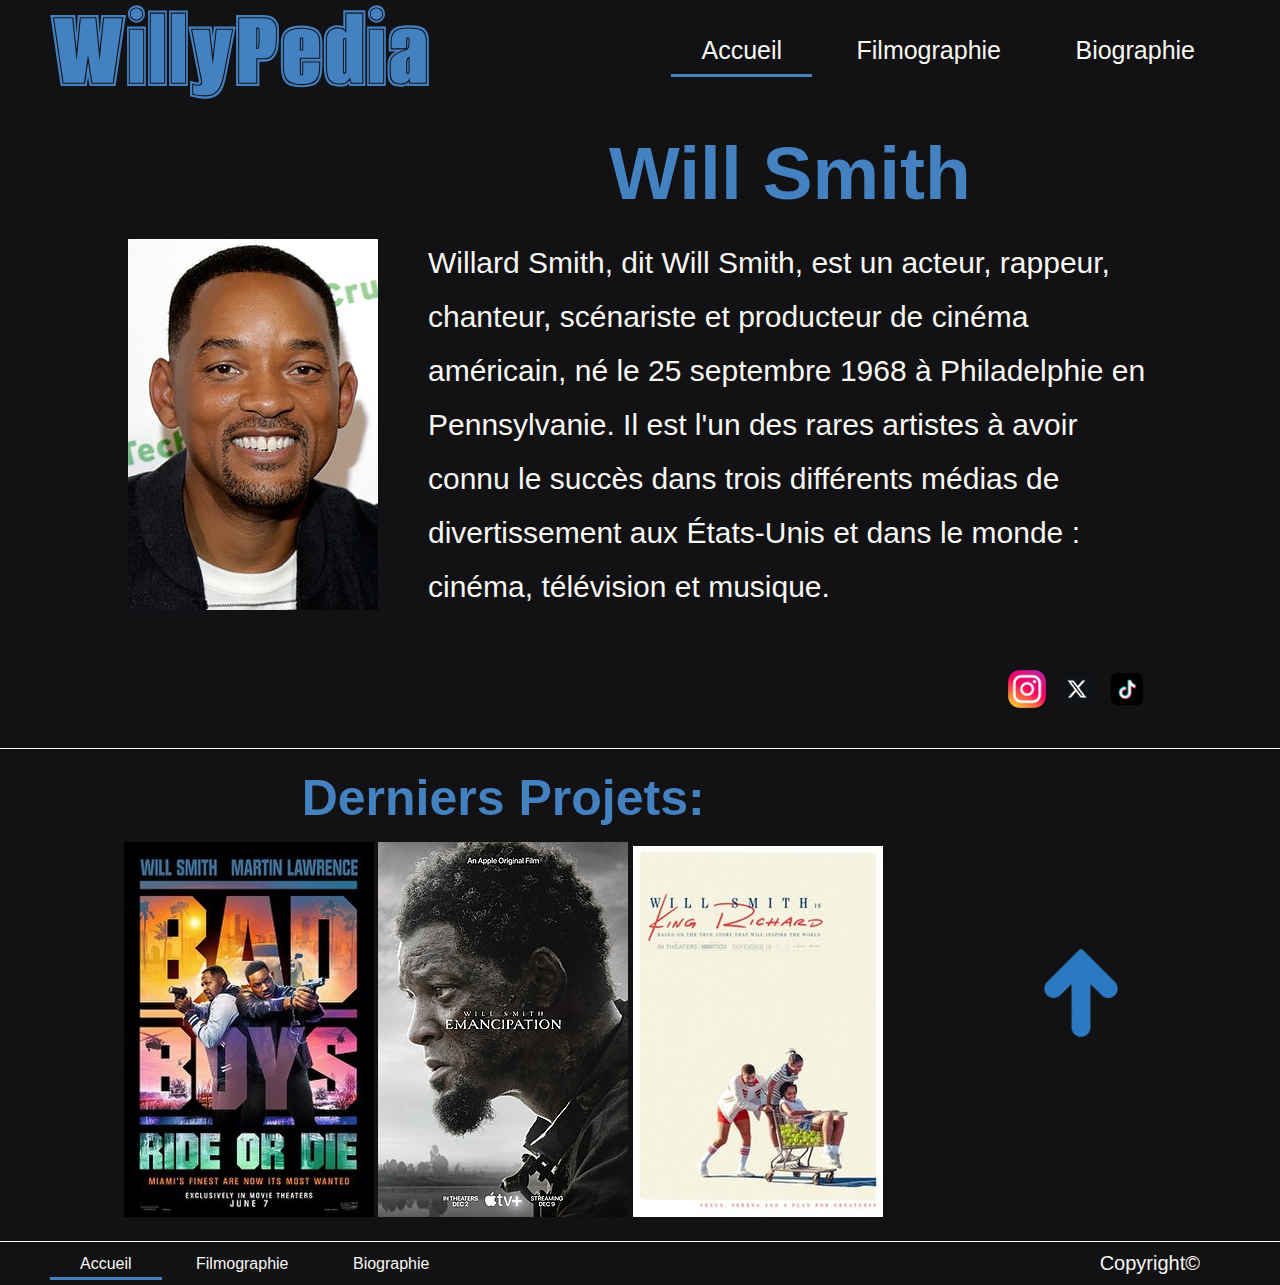
<file: home.html>
<!DOCTYPE html>
<html lang="fr">
  <head>
    <meta charset="UTF-8" />
    <meta name="viewport" content="width=device-width, initial-scale=1.0" />
    <title>WillyPedia</title>
    <link rel="icon" type="image/vnd.icon" href="img/willpng.png" />
    <link rel="stylesheet" href="commun.css" />
    <link rel="stylesheet" href="home.css" />
    <link rel="stylesheet" href="mediaqueries.css" />
    <meta
      name="description"
      content="Willard Smith, dit Will Smith, est un acteur, rappeur, chanteur,   scénariste et producteur de cinéma américain, né le 25 septembre   1968 à Philadelphie en Pennsylvanie. Il est l'un des rares artistes    à avoir connu le succès dans trois différents médias de    divertissement aux États-Unis et dans le monde : cinéma, télévision et musique."
    />
  </head>
  <body>
    <header class="header">
      <h1>WillyPedia</h1>
      <nav>
        <a
          aria-label="Lien vers la page d'accueil"
          href="home.html"
          class="active"
          >Accueil</a
        >
        <a aria-label="Lien vers la filmographie" href="filmography.html"
          >Filmographie</a
        >
        <a aria-label="Lien vers la biographie" href="biography.html"
          >Biographie</a
        >
      </nav>
      <div class="burger">
        <input type="checkbox" id="menu-toggle" hidden />
        <label for="menu-toggle" class="menu-button">&#9776;</label>

        <nav class="side-menu">
          <ul>
            <li>
              <a aria-label="Lien vers la page d'accueil" href="home.html"
                >Accueil</a
              >
            </li>
            <li>
              <a
                aria-label="Lien vers la filmographie"
                href="filmography.html"
                href="filmography.html"
                >Filmographie</a
              >
            </li>
            <li>
              <a
                aria-label="Lien vers la biographie"
                href="biography.html"
                href="biography.html"
                >Biographie</a
              >
            </li>
          </ul>
        </nav>
      </div>
    </header>
    <main>
      <section class="intro-section">
        <img
          class="will-intro-img"
          src="img/willsmith.jpg"
          alt="image de will smith"
          title="https://fr.wikipedia.org/wiki/Will_Smith"
        />
        <div class="intro-section-text">
          <h2>Will Smith</h2>
          <p>
            Willard Smith, dit Will Smith, est un acteur, rappeur, chanteur,
            scénariste et producteur de cinéma américain, né le 25 septembre
            1968 à Philadelphie en Pennsylvanie. Il est l'un des rares artistes
            à avoir connu le succès dans trois différents médias de
            divertissement aux États-Unis et dans le monde : cinéma, télévision
            et musique.
          </p>
          <div class="socials">
            <a target="_blank" href="https://www.instagram.com/willsmith"
              ><img src="img/instaicon.png" alt="lien vers les reseaux sociaux"
            /></a>
            <a target="_blank" href="https://x.com/willsmith2real"
              ><img src="img/x.png" alt="lien vers les reseaux sociaux"
            /></a>
            <a target="_blank" href="https://www.tiktok.com/@willsmith?lang=fr"
              ><img
                src="img/tiktokicons.png"
                alt="lien vers les reseaux sociaux"
            /></a>
          </div>
        </div>
      </section>
    </main>
    <footer>
      <div class="footer-container">
        <div class="footer-last-project">
          <h4>Derniers Projets:</h4>
          <a href="filmography.html#film22"
            ><img
              src="img/Bad_Boys_Ride_or_Die.jpg"
              alt="Affiche Bad Boys ride or die"
          /></a>
          <a href="filmography.html#film21"
            ><img src="img/Emancipation.jpg" alt="Affiche Emancipation"
          /></a>
          <a href="filmography.html#film20"
            ><img
              src="img/méthode_williams.jpeg"
              alt="Affiche la méthode Williams"
          /></a>
        </div>
        <a class="fleche" href="#"
          ><img
            src="img/fleche.png"
            width="150"
            alt="fleche pour remonter en haut de la page"
        /></a>
      </div>
      <div class="copyright">
        <nav>
          <a
            aria-label="Lien vers la page d'accueil"
            href="home.html"
            class="active"
            >Accueil</a
          >
          <a aria-label="Lien vers la filmographie" href="filmography.html"
            >Filmographie</a
          >
          <a aria-label="Lien vers la biographie" href="biography.html"
            >Biographie</a
          >
        </nav>
        <div>
          <a
            target="_blank"
            class="copyright-link"
            title="Images et contenu appartenant a Wikipedia.com"
            href="copyright.txt"
            >Copyright©</a
          >
        </div>
      </div>
    </footer>
  </body>
</html>
</file>
<file: styles.css>
* {
  margin: 0;
  padding: 0;
  box-sizing: border-box;
}

*:focus {
  outline: 4px dashed #4381c1;
}

body {
  min-height: 100vh;
  display: flex;
  flex-direction: row;
  justify-content: center;
  align-items: center;
  background-color: #121113;
  color: #f7f7f2;
  font-family: Roboto, sans-serif;
}

.card {
  display: flex;
  flex-direction: column;
  gap: 40px;
  background-color: #ffffff;
  border-radius: 2rem;
  box-shadow: rgba(17, 17, 26, 0.1) 0px 4px 16px,
    rgba(17, 17, 26, 0.1) 0px 8px 24px, rgba(17, 17, 26, 0.1) 0px 16px 56px;
  padding: 2.5rem;
}

h1 {
  font-size: 1.5rem;
  text-transform: uppercase;
  font-weight: 500;
  word-break: break-all;
  color: #4381c1;
}

h2 {
  font-size: 1.3rem;
  font-weight: 300;
  word-break: break-all;
}

a {
  font-size: 1rem;
  font-weight: 300;
  word-break: break-all;
  color: #000000;
}
</file>
<file: commun.css>
@import url("https://fonts.googleapis.com/css2?family=Alumni+Sans+Collegiate+One:ital@0;1&display=swap");

html {
  scroll-behavior: smooth;
}

* {
  box-sizing: border-box;
  margin: 0;
  padding: 0;
}
*:focus {
  outline: 5px dashed blue;
}

body {
  font-family: Impact, Haettenschweiler, "Arial Narrow Bold", sans-serif;
  background-color: #121113;
  color: #f7f7f2;
}
body p {
  font-family: "Gill Sans", "Gill Sans MT", Calibri, "Trebuchet MS", sans-serif;
  font-size: 30px;
  line-height: 1.8em;
}

main {
  text-align: center;
}

.big-title {
  color: #4381c1;
}

.footer-title {
  color: #4381c1;
}

/* header */
.header {
  display: flex;
  flex-direction: row;
  justify-content: space-between;
  align-items: center;
  padding: 0 50px;
  width: 100%;
  height: 100px;
}
.header h1 {
  font-size: 120px;
  color: #4381c1;
  font-family: "Alumni Sans Collegiate One", sans-serif;
  font-weight: 400;
  font-style: normal;
}

.header nav a {
  padding: 10px 30px;
  text-decoration: none;
  font-size: 25px;
  margin: 0 5px;
  color: #f7f7f2;
}

header nav a:hover {
  display: inline-block;
  color: lightgray;
  transform: scale(1.3);
  transition: all 0.5s ease-in-out;
}

.active {
  border-bottom: 3px solid #4381c1;
}
.burger {
  display: none;
}

/* footer */
footer {
  display: flex;
  flex-direction: column;
  justify-content: center;
  align-items: center;
  border-top: 1px solid #f7f7f2;
  background-color: #121113;
}
footer nav a {
  color: #f7f7f2;
}
footer nav a:hover {
  color: lightgray;
}
.fleche:hover {
  display: inline-block;
  transform: scale(1.2);
  transition: all 0.4s ease-in-out;
}
.copyright {
  display: flex;
  flex-direction: row;
  justify-content: space-between;
  align-items: center;
  padding: 10px 50px;
  width: 100%;
  border-top: 1px solid #f7f7f2;
}

.copyright a {
  padding: 5px 30px;
  text-decoration: none;
}

.copyright-link {
  font-size: 20px;
  color: #f7f7f2;
}
.copyright-link:hover {
  color: #4381c1;
  transition: all 0.5s ease-in-out;
}

/* main */

.big-title {
  font-size: 60px;
}
</file>
<file: biography.css>
.article-container {
  display: flex;
  justify-content: center;
  align-items: center;
  width: auto;
  padding: 50px 50px;
  border-bottom: 1px solid #f7f7f2;
}
.pair {
  flex-direction: row;
}
.impair {
  flex-direction: row-reverse;
}

.article-text {
  padding: 0 30px;
  text-align: start;
}

.article-text h3 {
  margin-bottom: 30px;
  font-size: 40px;
}
.article-text p {
  font-size: 30px;
  line-height: 1.8em;
}

.footer-container {
  display: flex;
  flex-direction: row;
  justify-content: space-evenly;
  align-items: center;
  width: 100%;
  margin: 20px 0 20px 0;
}

.footer-last-project h4 {
  text-align: center;
  font-size: 50px;
  margin-bottom: 15px;
  color: #4381c1;
}
.footer-last-project a:hover {
  display: inline-block;
  transform: scale(1.1);
  transition: all 0.5s ease-in-out;
}
</file>
<file: mediaqueries.css>
@media only screen and (min-width: 320px) and (max-width: 768px) {
  /* index */
  .header {
    width: 100%;
    padding: 0 10px;
    justify-content: space-between;
    position: relative;
  }
  header nav {
    display: none;
  }
  .header h1 {
    font-size: 50px;
  }
  .burger {
    display: block;
  }

  .menu-button {
    top: 0;
    right: 20px;
    font-size: 32px;
    cursor: pointer;
    z-index: 999;
    position: relative;
  }

  .side-menu {
    position: fixed;
    top: 0;
    right: -250px;
    width: 250px;
    height: 100%;
    background-color: #121113;
    color: #f7f7f2;
    transition: all 0.3s ease-in-out;
    padding-top: 60px;
    z-index: 100;
    border-left: 1px solid #f7f7f2;
  }

  .side-menu ul {
    list-style-type: none;
    padding: 0;
  }

  .side-menu li {
    padding: 15px 20px;
  }

  .side-menu a {
    color: white;
    text-decoration: none;
  }

  #menu-toggle:checked + .menu-button + .side-menu {
    right: 0;
    display: block;
  }

  .intro-section {
    flex-direction: column;
    justify-content: center;
    align-items: center;
  }
  .intro-section-text {
    margin: 0;
  }
  .socials {
    justify-content: center;
    align-items: center;
  }
  .footer-container {
    flex-direction: column;
    justify-content: center;
    align-items: center;
  }
  .footer-last-project {
    flex-direction: column;
    justify-content: center;
    align-items: center;
    text-align: center;
  }
  .copyright {
    flex-direction: column;
    justify-content: center;
    align-items: center;
    height: auto;
  }
  .copyright nav {
    display: flex;
    flex-direction: column;
    justify-content: center;
    align-items: center;
  }
  .copyright a {
    padding: 10px 0;
  }
  .footer-copyright {
    padding: 5px 0;
  }

  /* news */
  .big-title {
    width: 100%;
    font-size: 45px;
  }
  .sommaire {
    text-align: center;
  }
  .sommaire h3 {
    width: 100%;
    padding: 0;
    font-size: 35px;
  }

  .sommaire ul {
    padding: 0 20px;
  }

  .film-container {
    flex-direction: column;
    justify-content: center;
    align-items: center;
  }
  .film-section {
    flex-direction: column;
    justify-content: center;
    align-items: center;
    text-align: center;
  }
  .film-poster {
    width: 80%;
    height: auto;
    margin-bottom: 30px;
  }
  .film-addon-container {
    flex-direction: column;
    justify-content: center;
    align-items: center;
  }
  .film-presentation {
    padding: 0;
    width: 80%;
    text-align: center;
  }
  .film-addon-container {
    width: 100%;
    flex-direction: column;
    justify-content: center;
    align-items: center;
  }
  .coms-card {
    width: 80%;
    margin: 0 20px;
  }
  iframe {
    width: 100%;
    margin: 30px 20px;
  }
  .footer-container-2 {
    flex-direction: column;
    justify-content: center;
    align-items: center;
    height: auto;
    padding-top: 30px;
  }
  .biography-content {
    width: 100%;
    padding: 0 20px;
  }
  /* biography */
  .article-container {
    flex-direction: column;
    justify-content: center;
    align-items: center;
  }
  .article-container img {
    width: 100%;
    height: auto;
  }
  .article-text {
    padding: 0;
    margin-top: 30px;
  }
}

@media only screen and (min-width: 1441px) and (max-width: 2560px) {
  .header h1 {
    font-size: 250px;
  }
  .header nav a {
    font-size: 60px;
  }
  .header {
    height: 300px;
  }
  body p {
    font-size: 70px;
  }
  .intro-section-text h2 {
    font-size: 140px;
  }
  .will-intro-img {
    width: auto;
    height: 900px;
  }
  .socials img {
    width: 120px;
  }
  .footer-last-project h4 {
    font-size: 100px;
  }
  .footer-last-project img {
    width: 500px;
  }
  .fleche img {
    width: 350px;
  }
  .copyright nav a {
    font-size: 40px;
  }
  .copyright-link {
    font-size: 40px;
  }
  .sommaire a {
    font-size: 60px;
  }
  .film-presentation h3 {
    font-size: 140px;
  }
  .film-presentation h4 {
    font-size: 90px;
  }
  .film-presentation p {
    font-size: 70px;
  }
  .like img {
    width: 120px;
  }
  .film-addon-container {
    justify-content: space-evenly;
  }
  .biography-content h4 {
    font-size: 140px;
  }
  .biography-content p {
    font-size: 50px;
  }
  .big-title {
    font-size: 140px;
  }
  .article-text h3 {
    font-size: 90px;
  }
  .article-text p {
    font-size: 70px;
  }
  .article-container img {
    height: 700px;
    width: auto;
  }
}
</file>
<file: filmography.css>
.sommaire ul {
  display: flex;
  flex-direction: column;
  justify-content: flex-start;
  align-items: flex-start;
  gap: 30px;
  width: 100%;
  padding: 0 100px;
  height: auto;
  list-style-type: none;
  margin: 30px 0;
}
.sommaire a {
  text-decoration: none;
  color: #f7f7f2;
  font-size: 24px;
}
.sommaire a:hover {
  color: #4381c1;
}

.sommaire h3 {
  font-size: 50px;
  padding-left: 100px;
}

.sommaire {
  text-align: start;
}

.film-container {
  display: none;
}

.film-container:target {
  display: flex;
  flex-direction: column;
  justify-content: center;
  align-items: center;
  width: 100%;
  height: auto;
  padding: 50px 0;
}
.film-poster {
  width: 30%;
  border-radius: 5px;
}
.film-presentation {
  width: 60%;
  text-align: start;
  padding-left: 30px;
}

.film-presentation h3 {
  font-size: 50px;
  margin-bottom: 10px;
  color: #4381c1;
}
.film-presentation h4 {
  font-size: 40px;
}

.film-presentation p {
  margin-bottom: 20px;
  line-height: 1.8em;
  font-size: 30px;
}

.film-section {
  display: flex;
  flex-direction: row;
  justify-content: center;
  align-items: center;
  margin-bottom: 50px;
}

.film-addon-container {
  display: flex;
  flex-direction: row;
  justify-content: center;
  align-items: center;
  width: 100%;
}

/* com card */

.coms-card {
  width: 30%;
  text-align: start;
  margin-right: 30px;
  border-radius: 5px;
  background-color: white;
}

.coms-card img {
  padding: 5px;
}

.coms-card p {
  padding: 15px;
  color: black;
}
[id^="switch-"][type="checkbox"] {
  display: none;
  cursor: pointer;
}

label {
  display: inline-block;
  cursor: pointer;
}

.texte {
  filter: saturate(0);
  transition: color 0.3s ease;
}
.like {
  width: 100%;
  text-align: end;
}

[id^="switch-"][type="checkbox"]:checked + label .texte {
  display: inline-block;
  filter: saturate(1);
  animation-timing-function: ease;
  animation-duration: 0.3s;
  animation-name: like;
}

@keyframes like {
  0% {
    scale: 1;
  }
  50% {
    scale: 1.2;
  }
  100% {
    scale: 1;
  }
}
.com-content {
  display: flex;
  flex-direction: column;
  justify-content: flex-end;
  align-items: flex-start;
}
.com-content p {
  font-size: 20px;
}
.user {
  display: flex;
  flex-direction: row;
  justify-content: flex-start;
  align-items: center;
  border-bottom: 1px solid grey;
}

.trailer-iframe {
  width: 60%;
}

.footer-container-2 {
  display: flex;
  flex-direction: row;
  justify-content: space-evenly;
  align-items: center;
  width: 100%;
  height: auto;
}
.biography-content {
  display: flex;
  flex-direction: column;
  justify-content: center;
  align-items: center;
  text-align: start;
  width: 40%;
  height: auto;
  margin: 20px 0;
}
.biography-content p {
  line-height: 1.8em;
  font-size: 30px;
}

.biography-content a {
  text-decoration: none;
}

.biography-content h4 {
  color: #4381c1;
  font-size: 50px;
  margin-bottom: 10px;
}
.biography-content h4:hover {
  display: inline-block;
  transform: scale(1.5);
  transition: all 0.5s ease-in-out;
}
</file>
<file: home.css>
.intro-section {
  display: flex;
  flex-direction: row;
  justify-content: center;
  align-items: center;
  width: auto;
  height: auto;
  margin: 30px 10%;
}

.intro-section-text {
  display: flex;
  flex-direction: column;
  justify-content: center;
  align-items: center;
  margin-left: 50px;
}
.intro-section-text h2 {
  font-size: 75px;
  margin-bottom: 20px;
  color: #4381c1;
}

.intro-section-text p {
  text-align: start;
  margin-bottom: 30px;
}

.footer-container {
  display: flex;
  flex-direction: row;
  justify-content: space-evenly;
  align-items: center;
  width: 100%;
  margin: 20px 0 20px 0;
}

.footer-last-project h4 {
  text-align: center;
  font-size: 50px;
  margin-bottom: 15px;
  color: #4381c1;
}

.footer-last-project a:hover {
  display: inline-block;
  transform: scale(1.1);
  transition: all 0.5s ease-in-out;
}

.socials {
  display: flex;
  flex-direction: row;
  justify-content: flex-end;
  align-items: center;
  width: 100%;
  margin-top: 20px;
}
.socials img {
  width: 50px;
}
.socials img:hover {
  animation-timing-function: linear;
  animation-duration: 1.2s;
  animation-name: imgpulse;
  animation-iteration-count: infinite;
}

@keyframes imgpulse {
  0% {
    scale: 1;
  }
  50% {
    scale: 1.3;
  }
  100% {
    scale: 1;
  }
}
</file>
